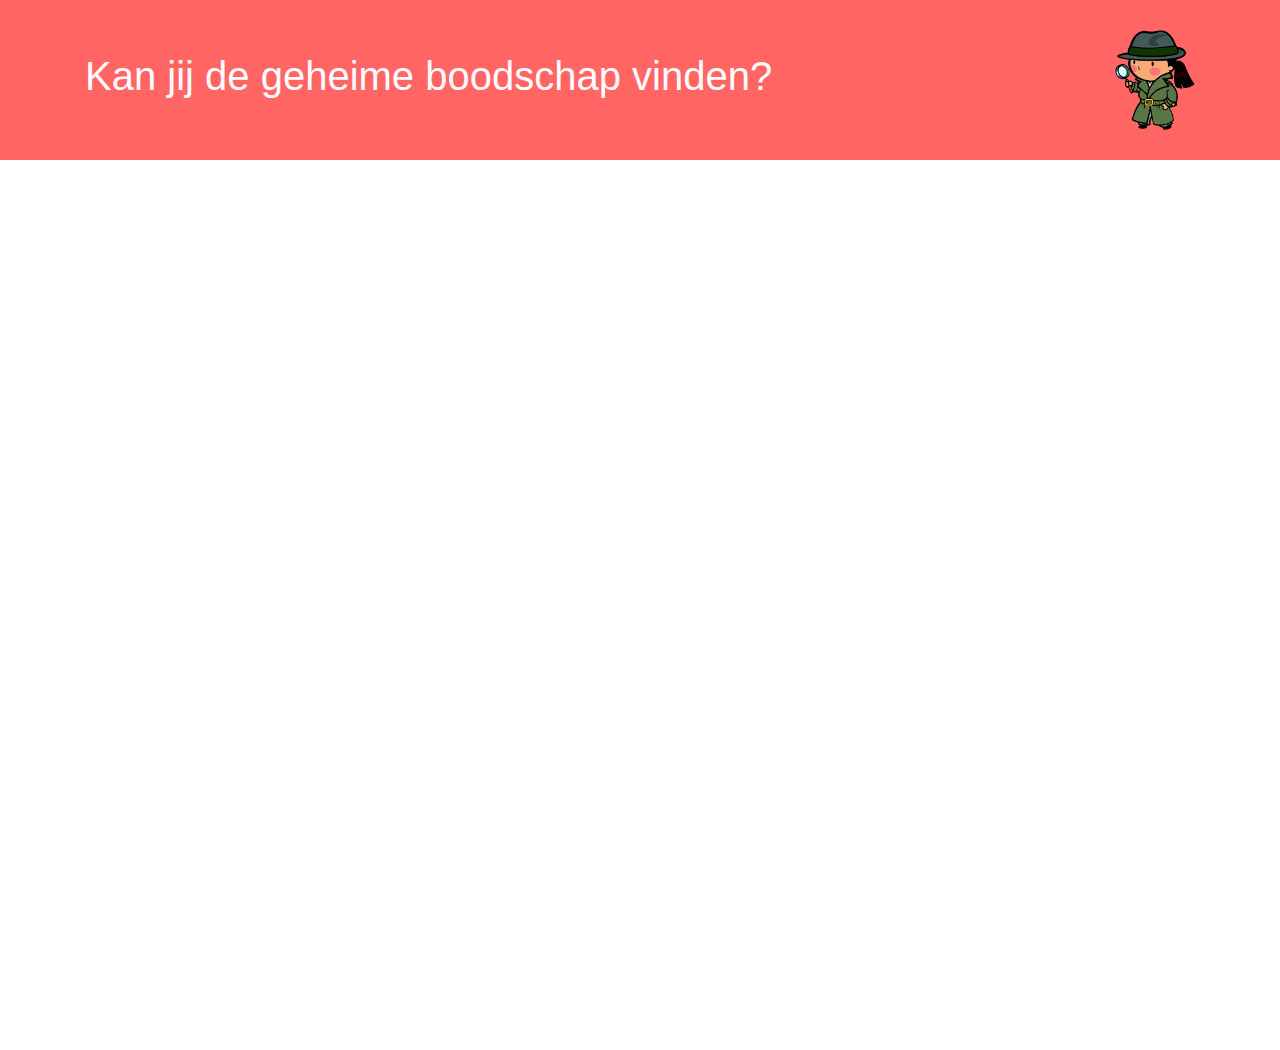
<file: puzzel_oefening.html>
<!DOCTYPE html>
    <head>
        <meta charset="utf-8">
        <meta http-equiv="X-UA-Compatible" content="IE=edge">
        <title>CSS Puzzel Oefening</title>
        <meta name="description" content="">
        <meta name="viewport" content="width=device-width, initial-scale=1">
        <link rel="stylesheet" href="https://stackpath.bootstrapcdn.com/bootstrap/4.3.1/css/bootstrap.min.css">
        <link rel="stylesheet" href="./puzzel_oefening.css">
    </head>
    <body>
        <div class="jumbortron jumbotron-fluid" id="hero">
            <div class="container" id="hero-container">
                <h1>Kan jij de geheime boodschap vinden?</h1>
                <img src="./img/detective.png" alt="">
            </div>
            
        </div>
        <div class="container">
            <div class="row">
                <div class="col-12 col-md-4 puzzle">
                    <h2>Become</h2>
                </div>
                <div class="col-12 col-md-4 puzzle">
                    <img src="./img/puzzle2.png" alt="">
                </div>
                <div class="col-12 col-md-4 puzzle" id="puzzle3">
                    <img src="./img/puzzle3.png" alt="">
                </div>
            </div>
            <div class="row">
                <div class="col-12 col-md-6 puzzle" id="puzzle4">
                    <div id="watIsDit"></div>
                </div>
                <div class="col-12 col-md-6 puzzle" id="puzzle5"></div>
            </div>
        </div>

        
        <script src="puzzle.js"></script>
    </body>
</html>
</file>
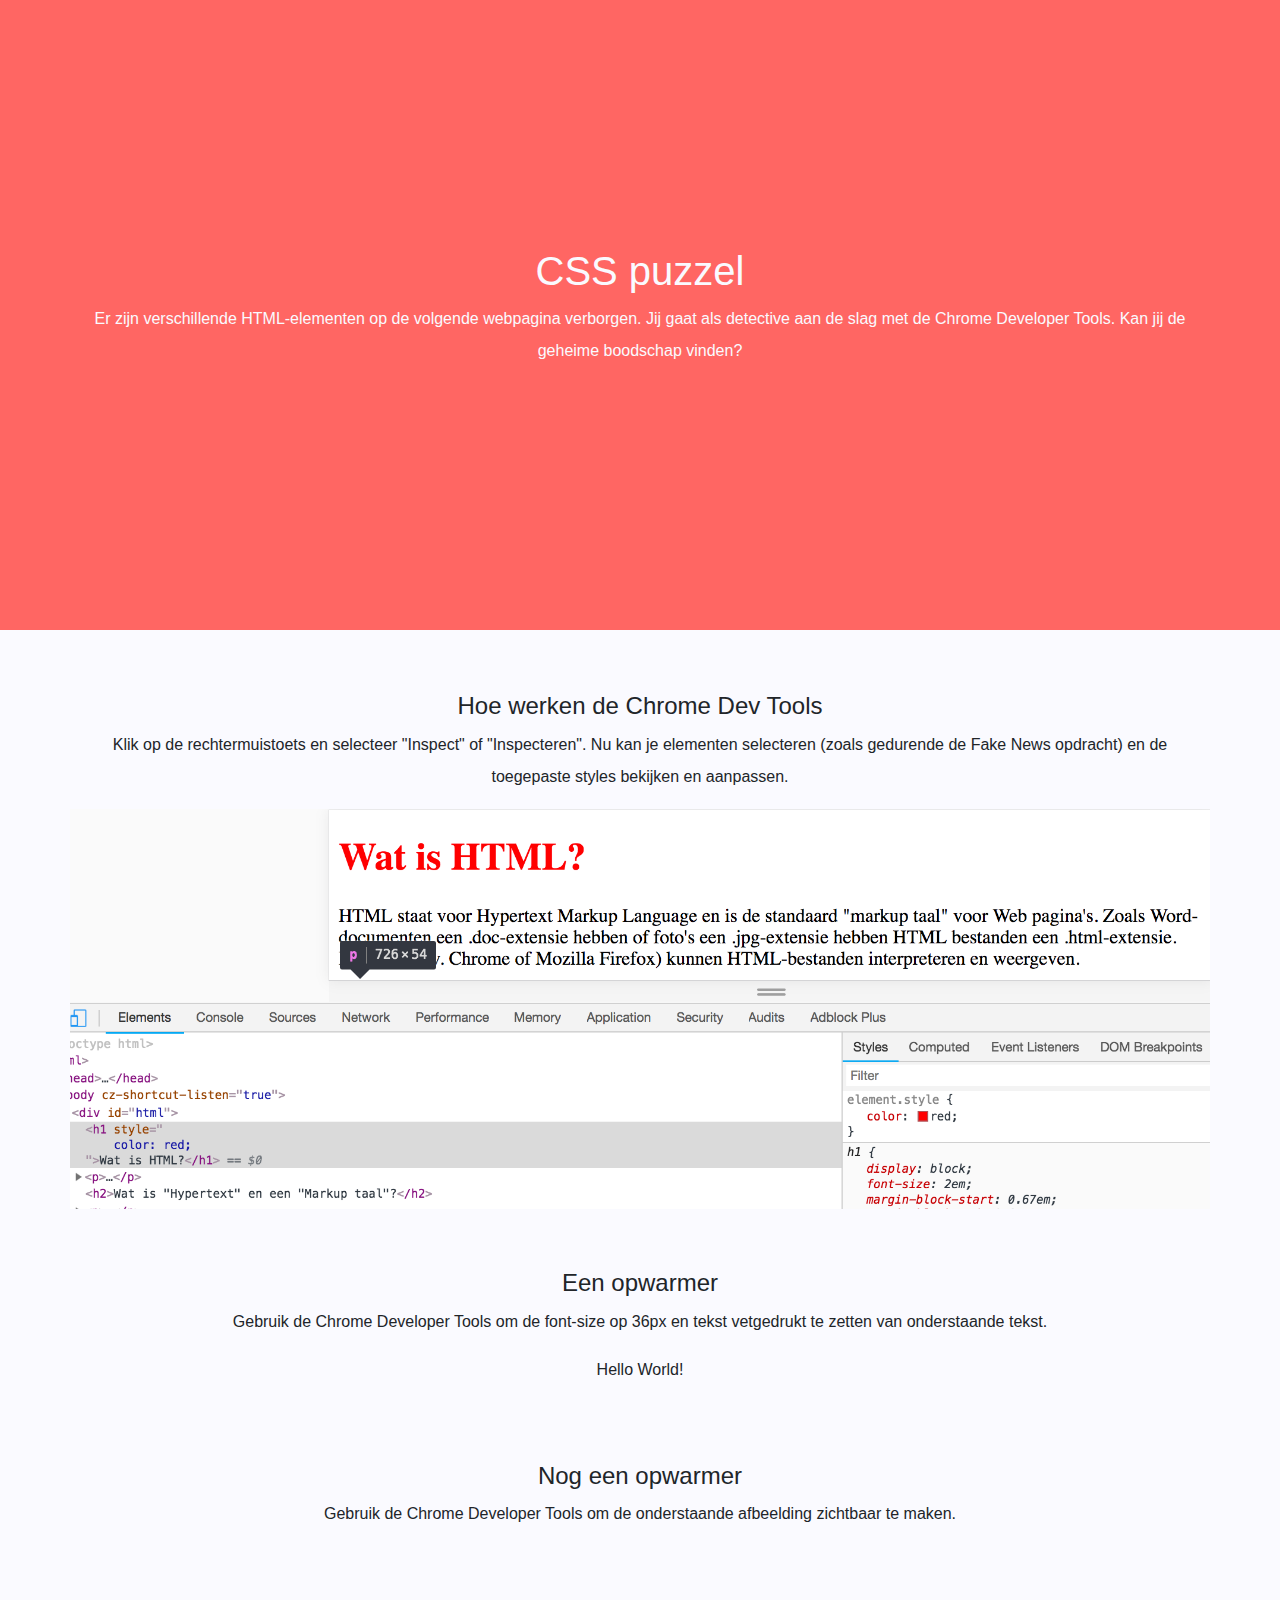
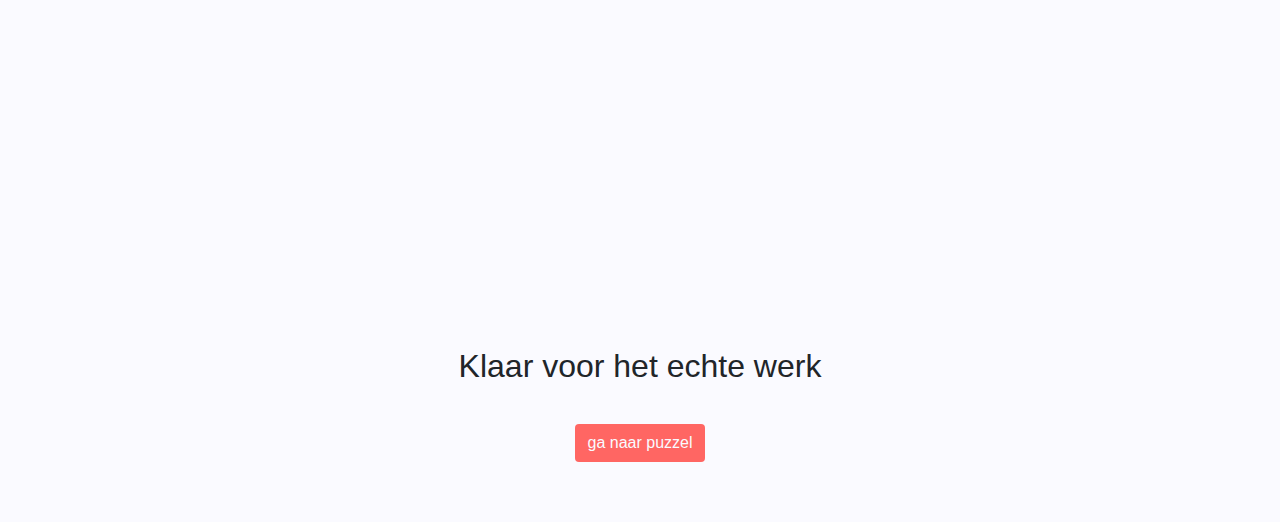
<file: puzzle.html>
<!DOCTYPE html>

    <head>
        <meta charset="utf-8">
        <meta http-equiv="X-UA-Compatible" content="IE=edge">
        <title>CSS Puzzel Intro</title>
        <meta name="description" content="">
        <meta name="viewport" content="width=device-width, initial-scale=1">
        <link rel="stylesheet" href="https://stackpath.bootstrapcdn.com/bootstrap/4.3.1/css/bootstrap.min.css">
        <link rel="stylesheet" href="./puzzle.css">
    </head>
    <body>
        <div class="jumbotron jumbotron-fluid" id="hero">
            <div class="container"><h1>CSS puzzel</h1>
                <p>Er zijn verschillende HTML-elementen op de volgende webpagina verborgen. Jij gaat als detective aan de slag met de Chrome Developer Tools. Kan jij de geheime boodschap vinden?</p>
            </div>
        </div>
             
        
        <div class="container">
            <div class="row">
                <div class="col-12  explanation">
                    <h4>Hoe werken de Chrome Dev Tools</h4>
                    <p>Klik op de rechtermuistoets en selecteer "Inspect" of "Inspecteren". Nu kan je elementen selecteren (zoals gedurende de Fake News opdracht) en de toegepaste styles bekijken en aanpassen.</p>

                </div>
                <div class="col-12  explanation" id="imageDevTools"></div>
            </div>
        </div>
        <div class="container">
                <div class="row">
                        <div class="col-12  explanation">
                                <h4>Een opwarmer</h4>
                                <p>Gebruik de Chrome Developer Tools om de font-size op 36px en tekst vetgedrukt te zetten van onderstaande tekst.</p>
                            </div>
                        <div class="col-12  explanation" id="opwarmer">
                                <p>Hello World!</p>
                        </div>
    
                </div>
    
                <div class="row">
                        <div class="col-12  explanation">
                                <h4>Nog een opwarmer</h4>
                                <p>Gebruik de Chrome Developer Tools om de onderstaande afbeelding zichtbaar te maken.</p>
                            </div>
                        <div class="col-12" id="youdidit">
                                <img src="./img/youdidit.jpg" alt="meme of Nicholas Cage with you did it text">
                        </div>
                </div>
                <div class="row">
                        <div class="col-12  explanation">
                                <h2>Klaar voor het echte werk</h2>
                                <a href="./puzzel_oefening.html"><button class="btn">ga naar puzzel</button></a>
                        </div>
                        </div>

        </div>        
    </body>
</html>
</file>
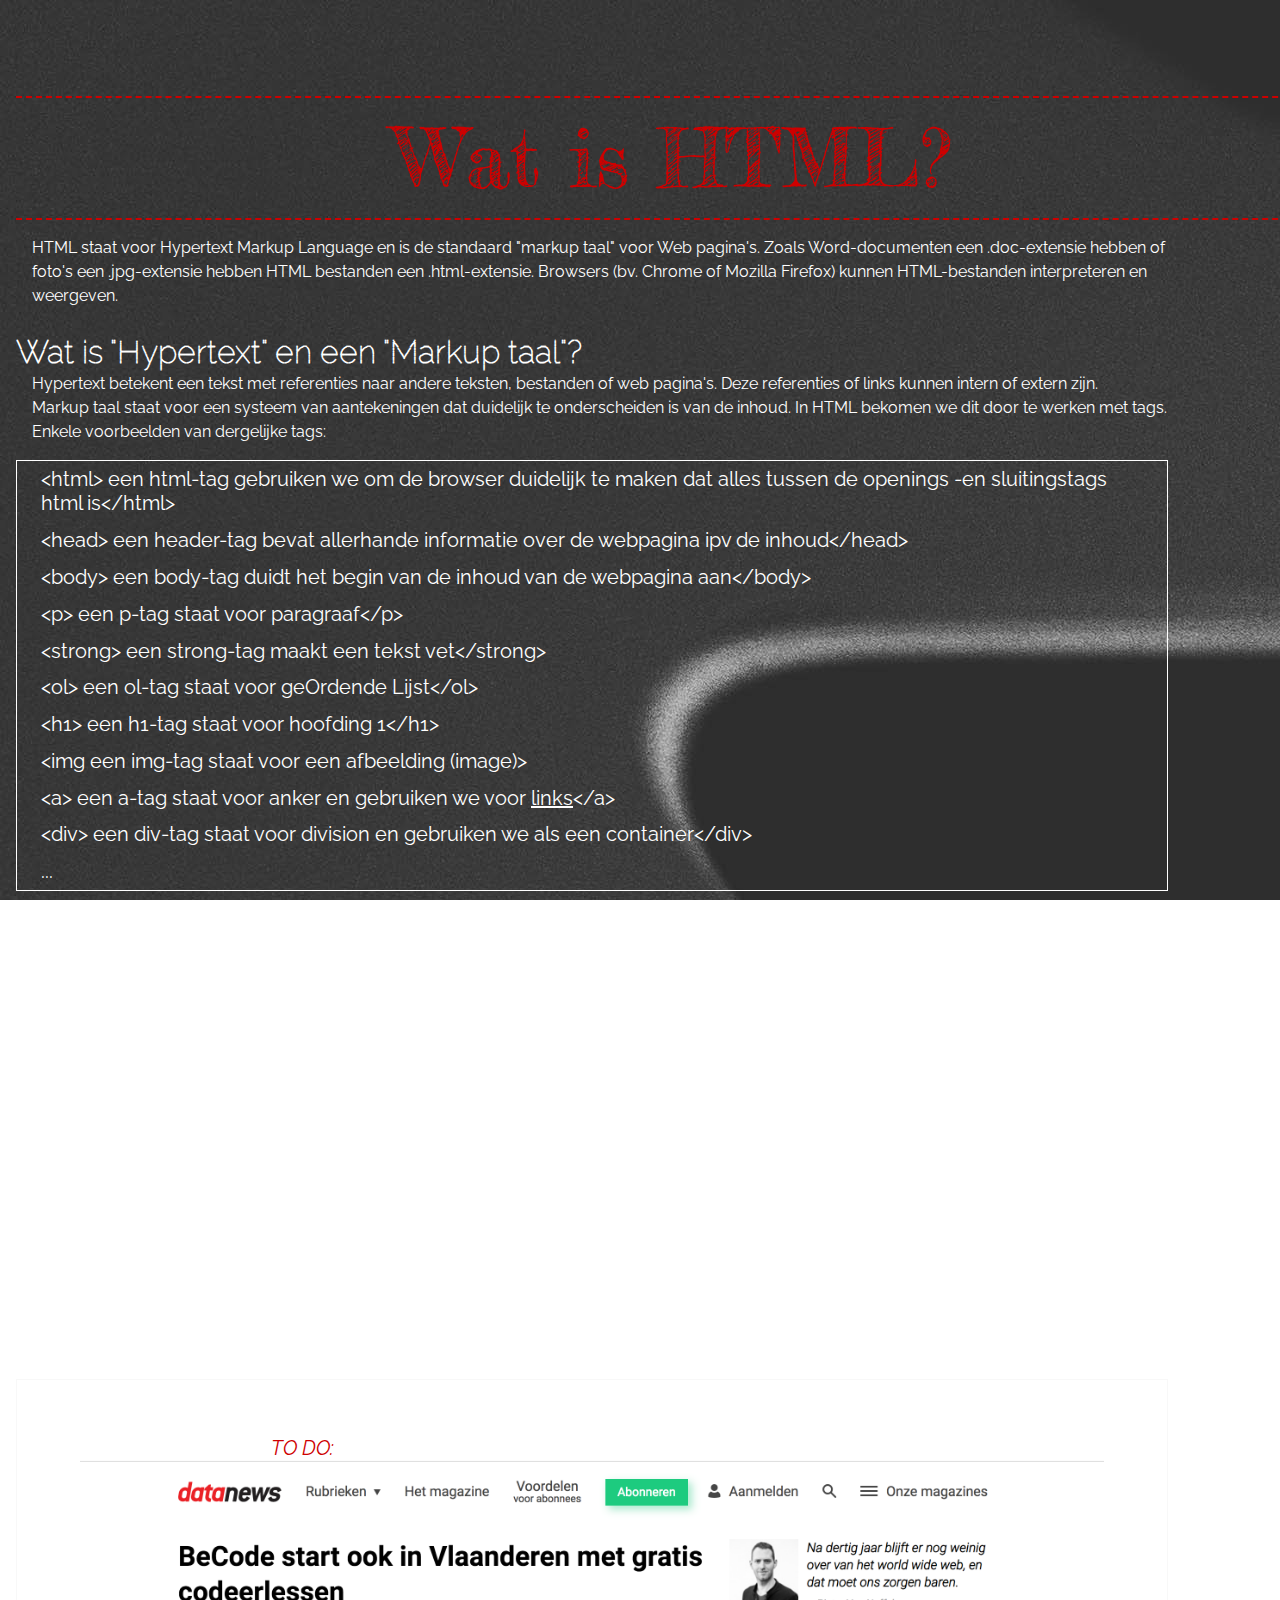
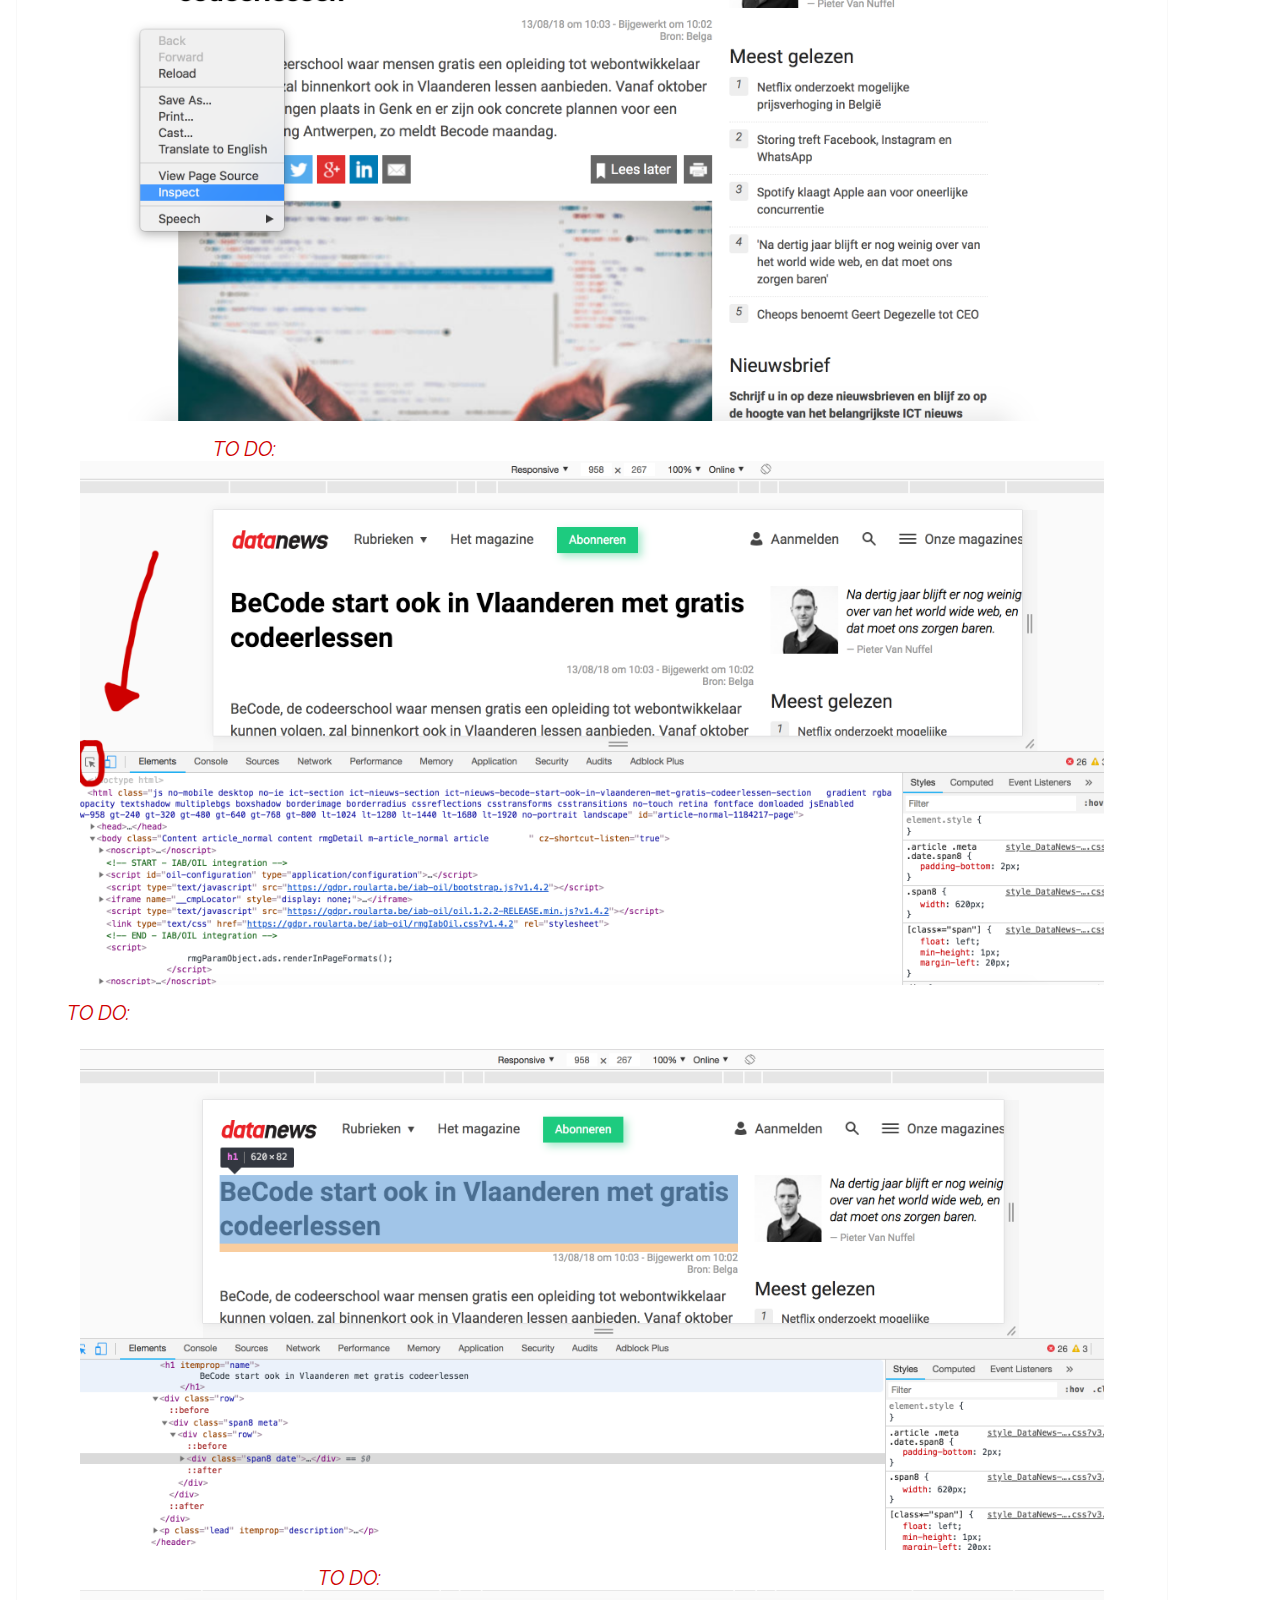
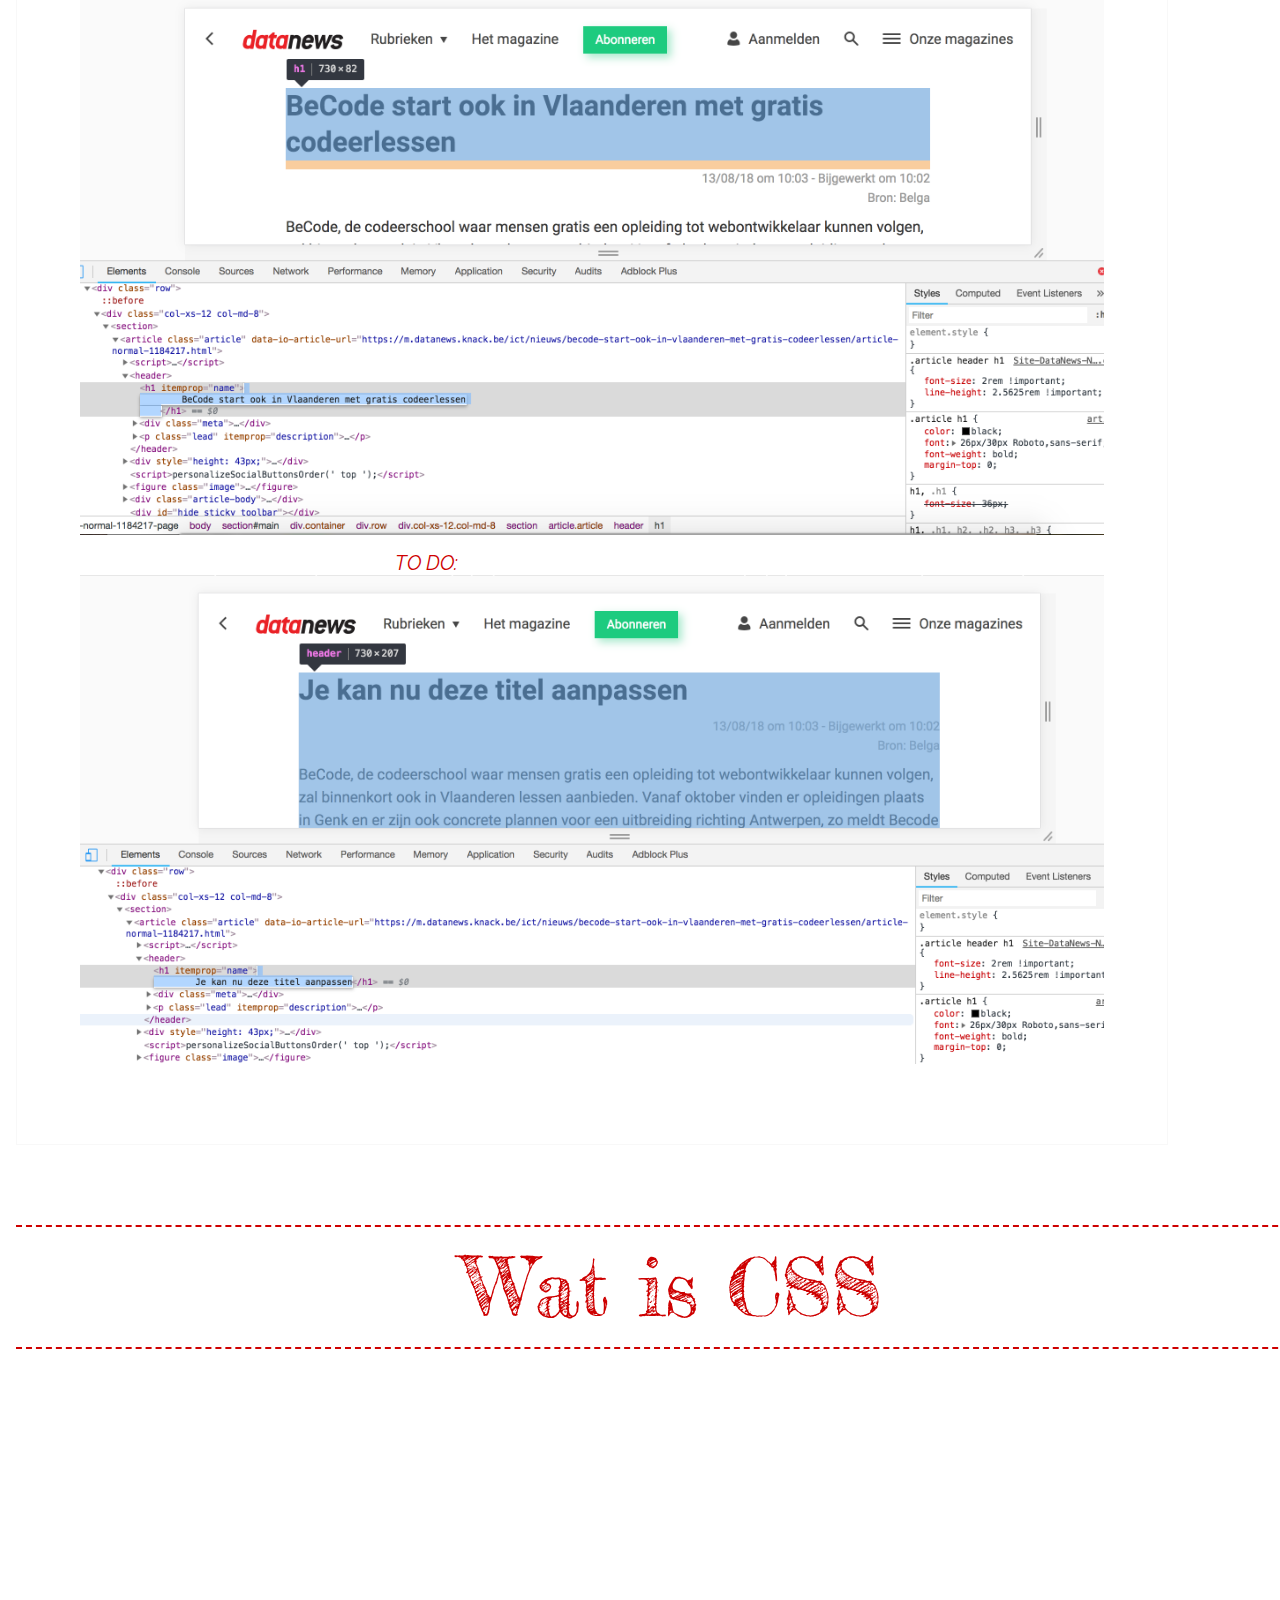
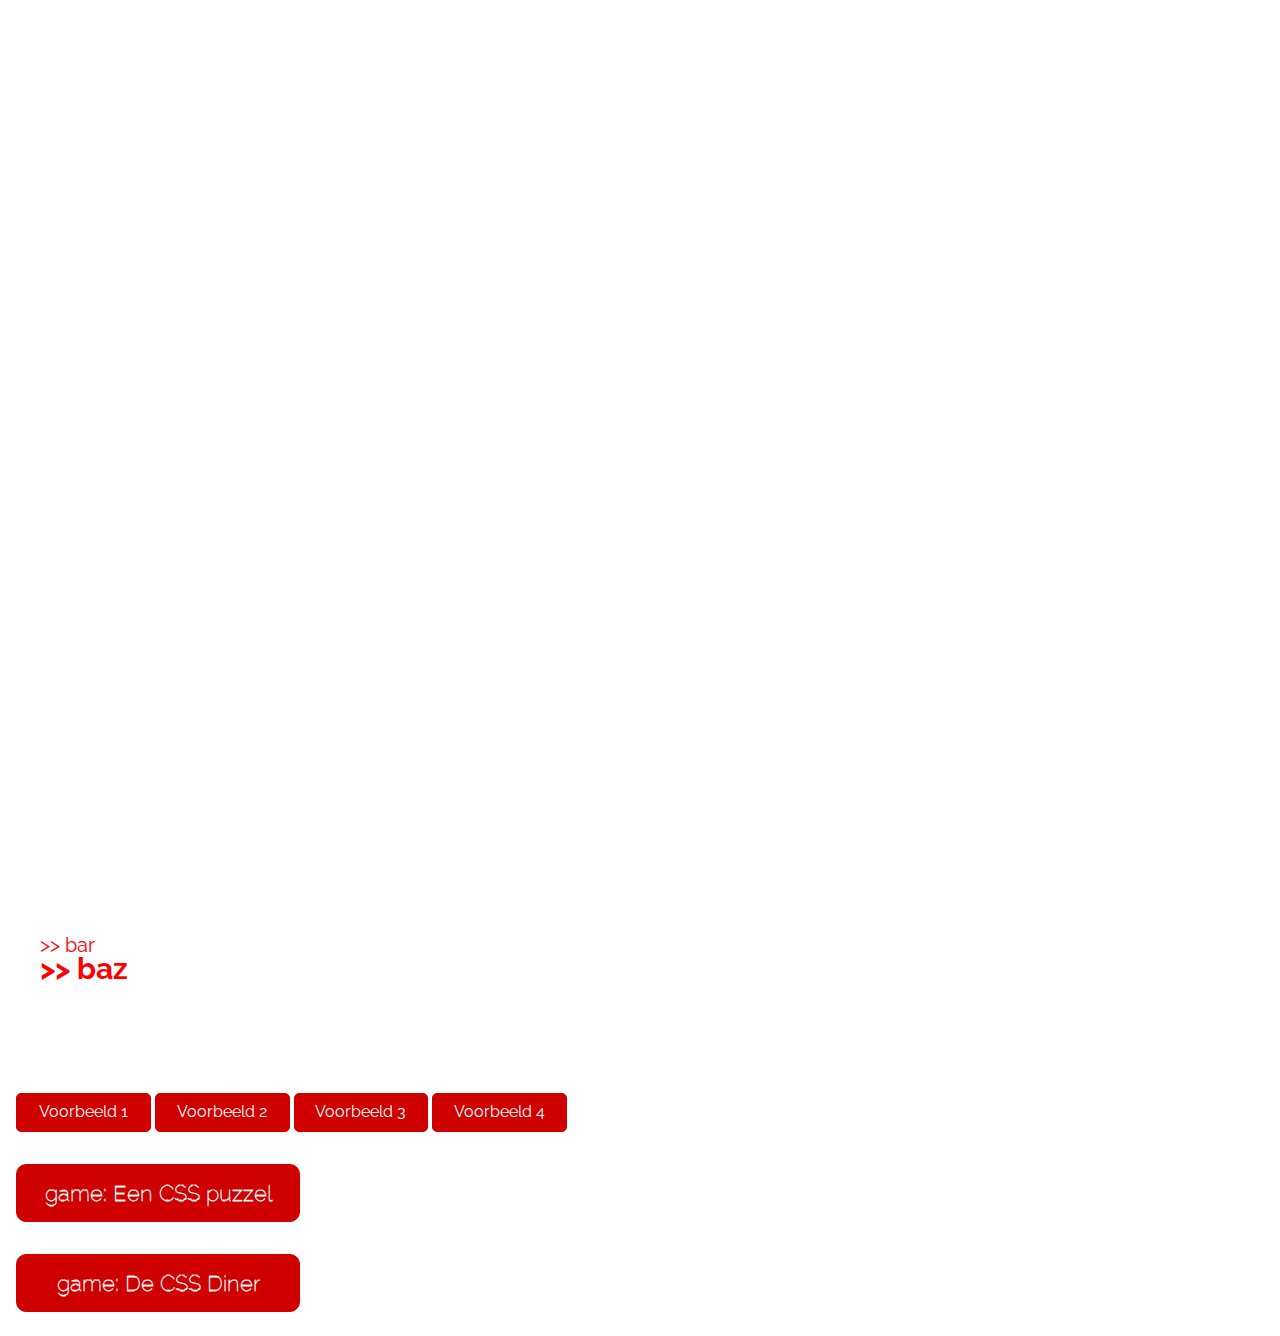
<file: style1.html>
<!DOCTYPE html>
    <head>
        <meta charset="utf-8">
        <meta http-equiv="X-UA-Compatible" content="IE=edge">
        <title>HTML & CSS</title>
        <meta name="viewport" content="width=device-width, initial-scale=1">
        <link rel="stylesheet" href="style1.css">
        <style>
           li {
            font-size: 20px;
            }
            .item {
            color: red;
            }
            #baz {
            font-size: 30px;
            font-weight: bold;
            }
        </style>
    </head>

    <body>
        <div id="html">
            <h1>Wat is HTML?</h1>
            <p>HTML staat voor Hypertext Markup Language en is de standaard "markup taal" voor Web pagina's. Zoals Word-documenten een .doc-extensie hebben of foto's een .jpg-extensie hebben HTML bestanden een .html-extensie. Browsers (bv. Chrome of Mozilla Firefox) kunnen HTML-bestanden interpreteren en weergeven.</p>
            <h2>Wat is "Hypertext" en een "Markup taal"?</h2>
            <p>Hypertext betekent een tekst met referenties naar andere teksten, bestanden of web pagina's. Deze referenties of links kunnen intern of extern zijn.</p>
            <p>Markup taal staat voor een systeem van aantekeningen dat duidelijk te onderscheiden is van de inhoud. In HTML bekomen we dit door te werken met tags. Enkele voorbeelden van dergelijke tags:</p>
            <ul>                
                <li>&lt;html> een html-tag gebruiken we om de browser duidelijk te maken dat alles tussen de openings -en sluitingstags html is&lt;/html></li>
                <li>&lt;head> een header-tag bevat allerhande informatie over de webpagina ipv de inhoud&lt;/head></li>
                <li>&lt;body> een body-tag duidt het begin van de inhoud van de webpagina aan&lt;/body></li>
                <li>&lt;p> een p-tag staat voor paragraaf&lt;/p></li>
                <li>&lt;strong> een strong-tag maakt een tekst vet&lt;/strong></li>
                <li>&lt;ol> een ol-tag staat voor geOrdende Lijst&lt;/ol></li>
                <li>&lt;h1> een h1-tag staat voor hoofding 1&lt;/h1></li>
                <li>&lt;img een img-tag staat voor een afbeelding (image)></li>
                <li>&lt;a> een a-tag staat voor anker en gebruiken we voor <a href="https://www.google.com">links</a>&lt;/a></li>
                <li>&lt;div> een div-tag staat voor division en gebruiken we als een container&lt;/div></li>
                <li>...</li>
            </ul>
            <p>Zoals je kan zien zijn er heel wat verschillende tags. Het is niet belanrijk om al deze van buiten te leren. Er zijn immers verschillende overzichten beschikbaar op het internet bv. <a href="https://developer.mozilla.org/en-US/docs/Web/HTML/Element">Mozilla Developer Network (MDN)</a>. Het is wel belangrijk te weten welke tag je wanneer dient te gebruiken.</p>
            <p>Verder kan het je opvallen dat het merendeel van de tags een opening -en sluitingstags hebben. Toch is dit niet het geval bij alle tags, bv de img-tag.</p>
            <h2>Wat is het doel?</h2>
            <p>HTML is 1 van de belangrijkste componenten van webpagina's en functioneert als de inhoud en structuur van een web pagina. We gebruiken het maw om enerzijds de inhoud weer te geven en anderzijds te definiëren wat een hoofding/link/paragraaf/lijst/etc... zijn.</p>
            <h2>Een voorbeeld van HTML</h2>
            <p>Klik op de rechtermuisknop en selecteer "View Page Source" of "pagina bron weergeven".</p>
            <p>Proficiat u heeft net de HTML bekeken waaruit deze pagina bestaat.</p>
            <h2>Samengevat</h2>
            <p>De inhoud en structuur van een webpagina schrijven we in HTML. We kunnen de inhoud van verschillende documenten aan elkaar linken en de structuur definiëren we aan met tags.</p>
            <h2>Een voorbeeld: Fake News</h2>
            <ol>
                <li>Volg deze <a target="_blank" href="https://www.techzine.be/nieuws/28634/microsoft-en-becode-zetten-schouders-onder-eerste-belgische-ai-school.html">link</a> naar een artikel over BeCode op www.techzine.be</li>
                <li>
                    <p>Klik op je rechtermuisknop en selecteer "inspect" of "inspecteren"</p>
                    <img src="./img/inspect.png" alt="screenshot of chrome dev tools inspector" style="width:400px;vertical-align:middle;"></li>
                <li>
                    <p>Selecteer het meest linkse icoon in de horizontale balk van de developer tools</p>
                    <img src="./img/selectHighlight.png" alt="screenshot of chrome dev tools inspector" style="width:400px;vertical-align:middle;">
                </li> 
                <li>
                        <p>Hover nu over de titel (een h1-tag) van de webpagina zelf. Merk op dat dit element nu geselecteerd in de HTML onderaan</p>
                        <img src="./img/highlight.png" alt="screenshot of chrome dev tools inspector" style="width:400px;vertical-align:middle;">
                </li>
                <li>
                        <p>In de HTML onderaan kan je nu de inhoud aanpassen.</p>
                        <img src="./img/changeHTML.png" alt="screenshot of chrome dev tools inspector" style="width:400px;vertical-align:middle;">
                </li>  
                <li>
                        <p>Schrijf een leuke titel en klik op enter.</p>
                        <img src="./img/newTitle.png" alt="screenshot of chrome dev tools inspector" style="width:400px;vertical-align:middle;">
                </li> 
                <li>
                    <p>Proficiat! Je hebt net het HTML-bestand in je browser aangepast. Nu zou je bijvoorbeeld een screenshot kunnen nemen en dit delen op sociale media.</p>
                </li>
            </ol>
        </div>
        <div id="css">
            <h1>Wat is CSS</h1>
            <p>CSS staat voor Cascading Style Sheets en gebruiken we om web pagina's te stylen. Zoals HTML bestanden een .html-extensie hebben beschikken CSS bestanden over een .css-extensie. CSS laat ons toe elementen in onze HTML-file selecteren en hun weergave te manipuleren. Zo kunnen we bijvoorbeeld een title extra groot maken en een rode kleur geven, aangeven hoeveel ruimte een bepaald element moet innemen, leuke animaties maken en nog veel meer. We selecteren de HTML-elementen met behulp van selectors (die verschillende gradaties van specifiteit hebben).</p>
            <h2>Waar schrijven we CSS</h2>
            <p>We kunnen CSS op 3 plekken invoegen</p>
            <ul>
                <li>In een externe file die we linken aan ons HTML-bestand</li>
                <li>Bovenaan in de "head" (dus niet in de body) van een HTML-bestand</li>
                <li>In het HTML-element dat we willen stijlen</li>
            </ul>
            <h2>Waarom "Cascading"</h2>
            <p>Cascade is Engels voor waterval. CSS-bestanden werken immers op gelijkaardige wijze, met name van boven naar onder. Mochten we nu twee maal definiëren welke kleur een titel moet hebben telt het onderste argument</p>
            <p>Naast de ordening is de specifiteit van selectoren van belang. De specifiteit van een selector overschrijft de ordening. Een element zal dus worden weergegeven obv haar meest specifieke selector. Naast de natuurlijke specifiteit van HTML-elementen kunnen we ook een "ID"(#) en/of een "CLASS"(.) meegeven. Waar we een klasse kunnen gebruiken om een groep van HTML-elementen op dezelfde wijze te stylen kunnen we een ID slechts aan 1 enkel HTML toekennen. Een ID is dus specifieker dan een CLASS.</p>
            <h2>Voorbeeld</h2>
            <p>We maken een lijst met drie items die elk een paragraaf bevatten</p>

                <pre>
                    &lt;ul>
                    &lt;li>foo&lt;/li>
                    &lt;li class="item">bar&lt;/li>
                    &lt;li id="baz" class="item">baz&lt;/li>
                    &lt;/ul>
                </pre>
            <p>Selecteer de lijst-items en zet hun font-size op 20px</p>
                <pre>
                    li {
                        font-size: 20px;
                        }
                </pre>
            <p>Selecteer de elementen van de klasse .item en zet hun tekstkleur op rood</p>   
                <pre>
                    .item {
                        color: red;
                        }
                </pre>
            <p>Selecteer het element met ID baz en zet de font-size op 30px en maak het vetgedrukt</p>
                <pre>
                    #baz {
                        font-size: 30px;
                        font-weight: bold;
                        }
                </pre>

            <h2>Geeft de volgende weergave</h2>

            <ul>
                <li>foo</li>
                <li class="item">bar</li>
                <li id="baz" class="item">baz</li>
            </ul>


            
            <h2>De kracht van CSS</h2>
            <p>Bezoek de onderstaande links om de HTML van deze pagina in een andere stijl (ander css-bestand) te bekijken. Merk op dat de structuur en inhoud exact hetzelfde zijn dan deze pagina. We hebben enkel de weergave aangepast.</p>
            <a href="./style1.html">Voorbeeld 1</a>
            <a href="./style2.html">Voorbeeld 2</a>
            <a href="./style3.html">Voorbeeld 3</a>
            <a href="./style4.html">Voorbeeld 4</a>
        </div>
        <h2><a href="./puzzle.html">Een CSS puzzel</a></h2> 
        <h2><a href="https://flukeout.github.io/#">De CSS Diner</a></h2>         
        
    </body>
</html>
</file>
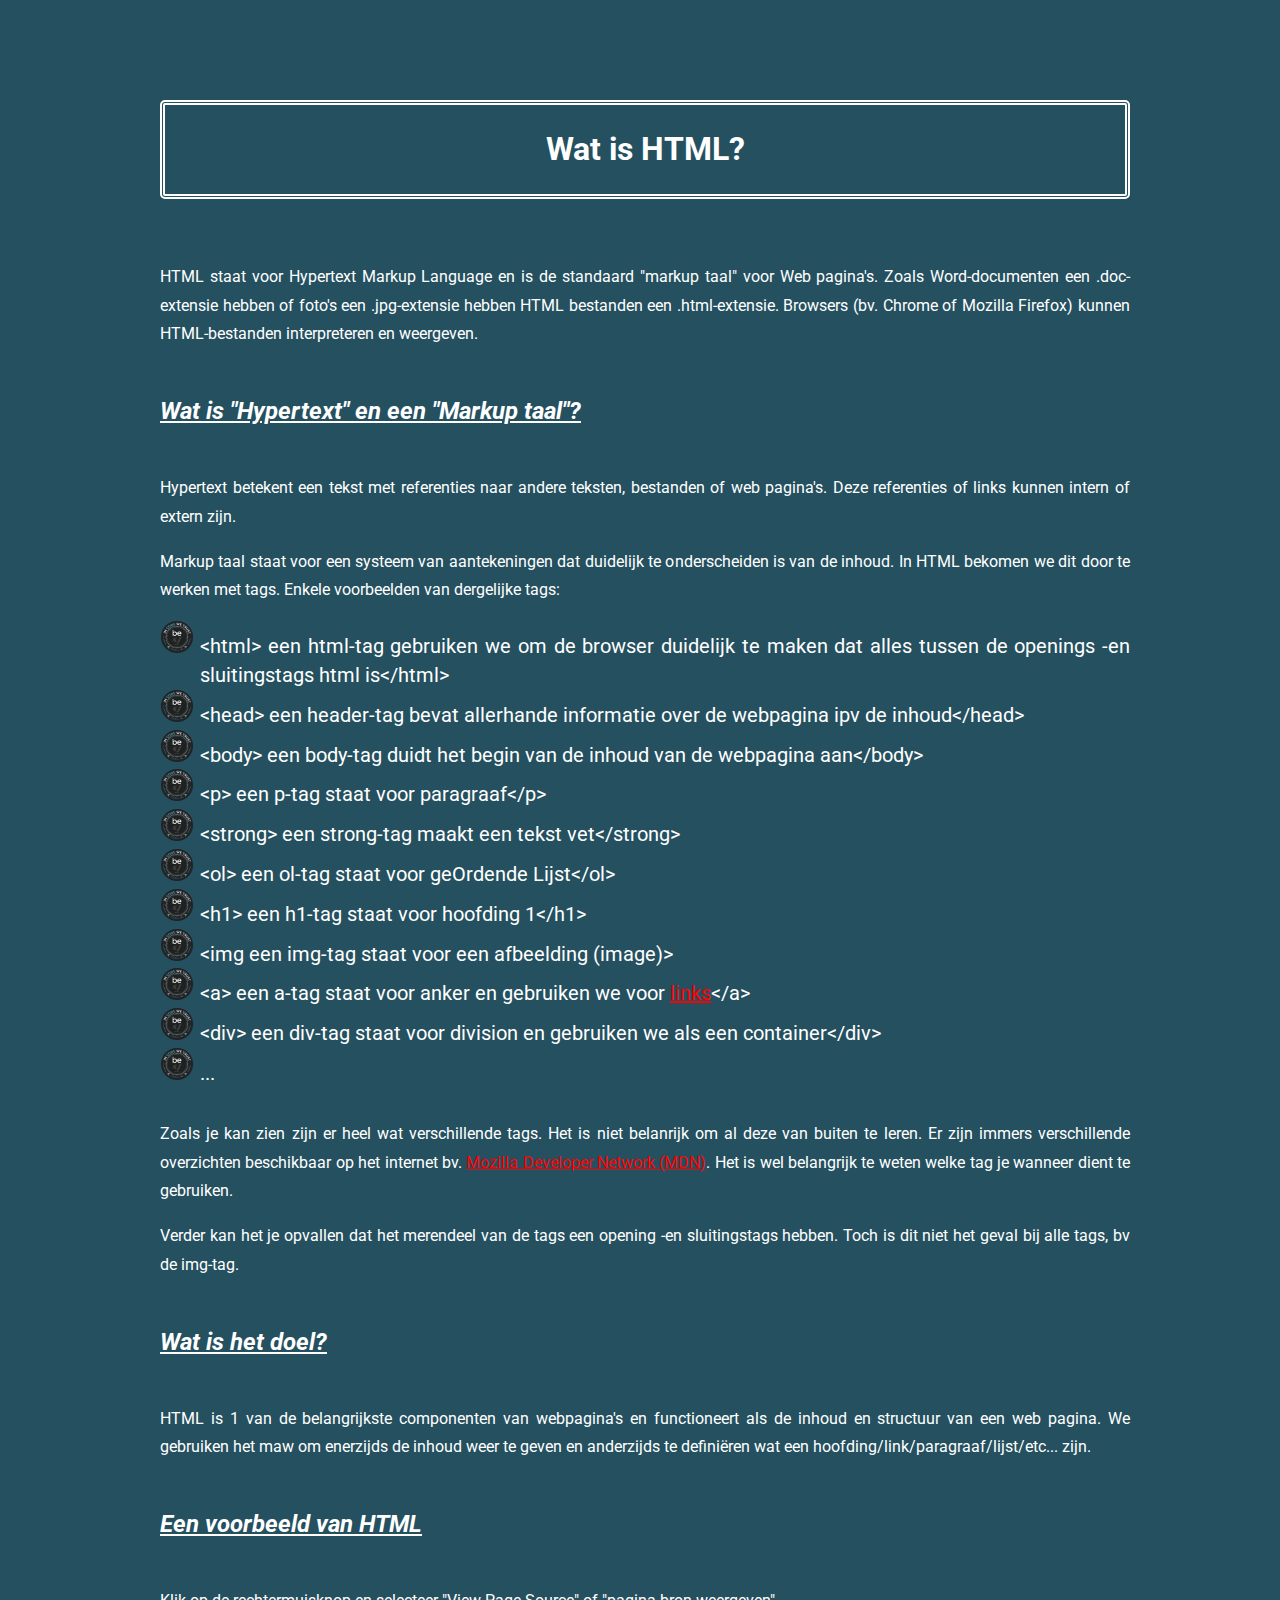
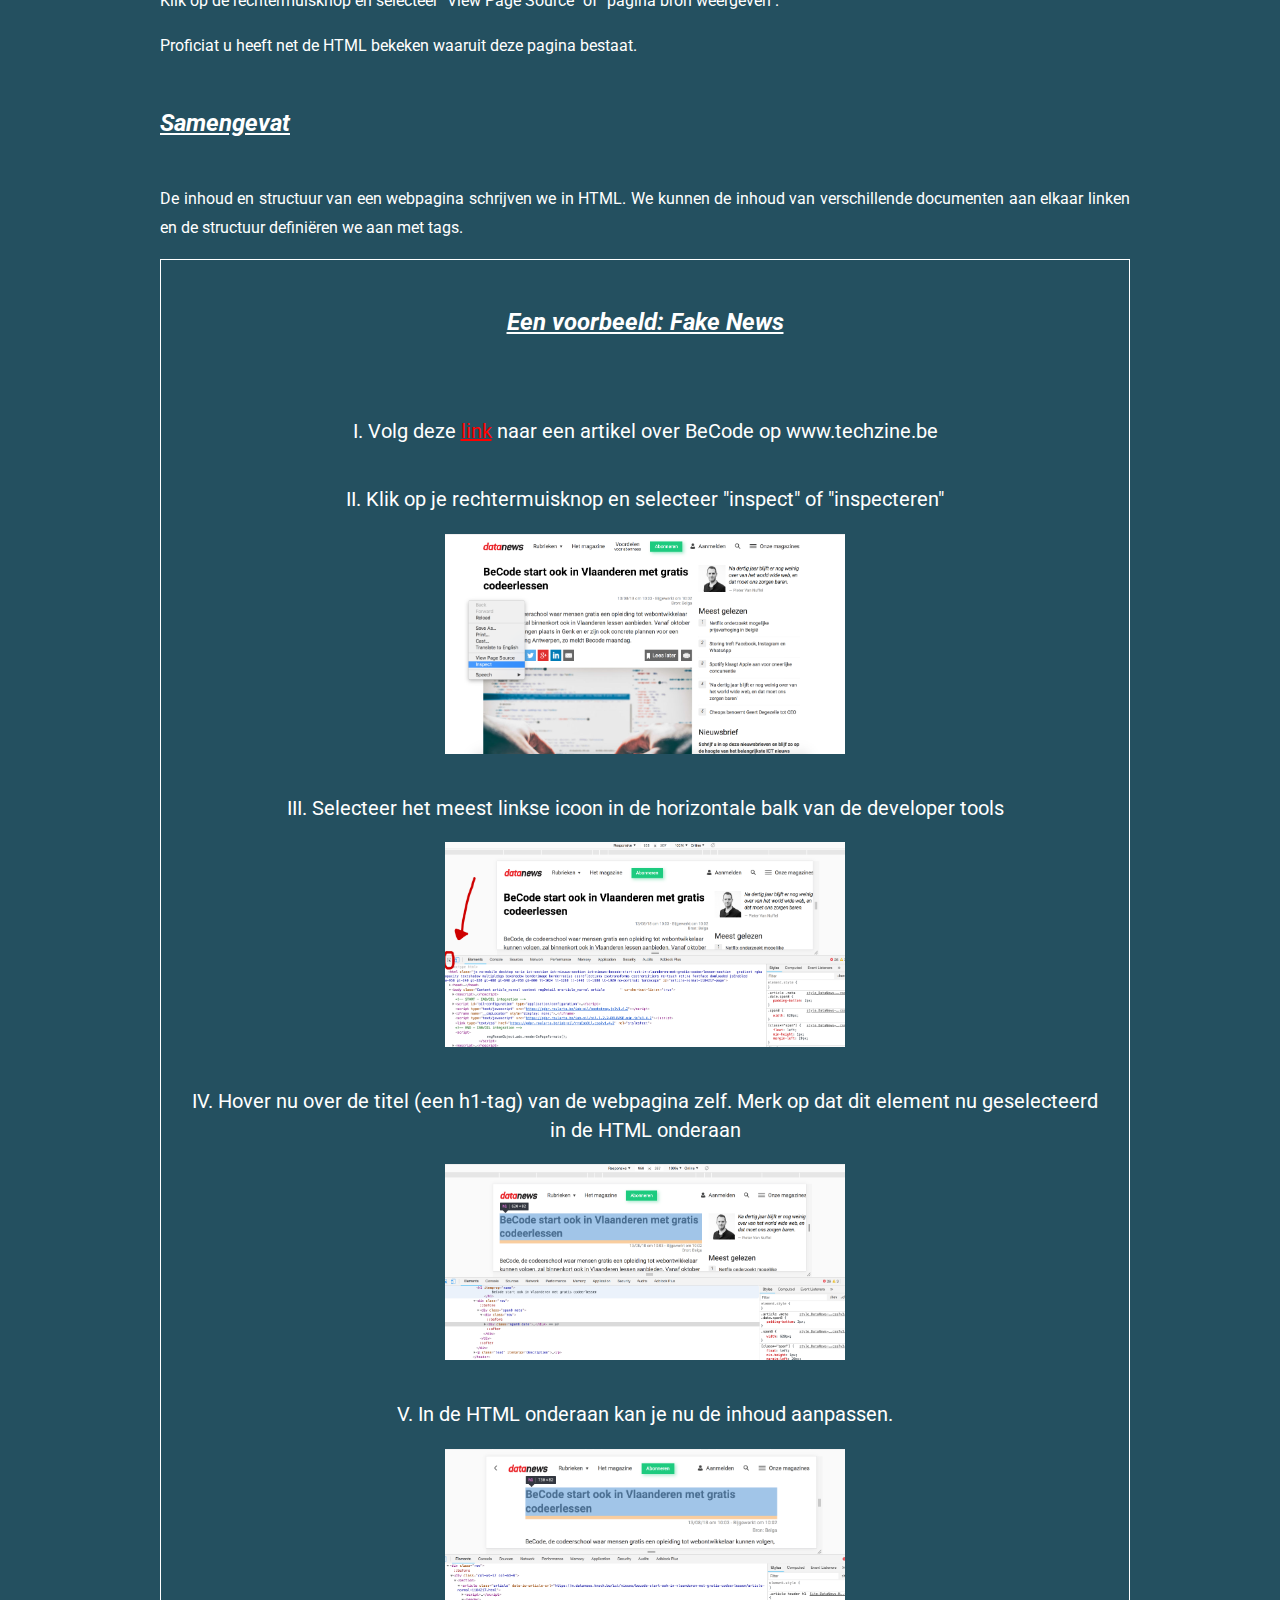
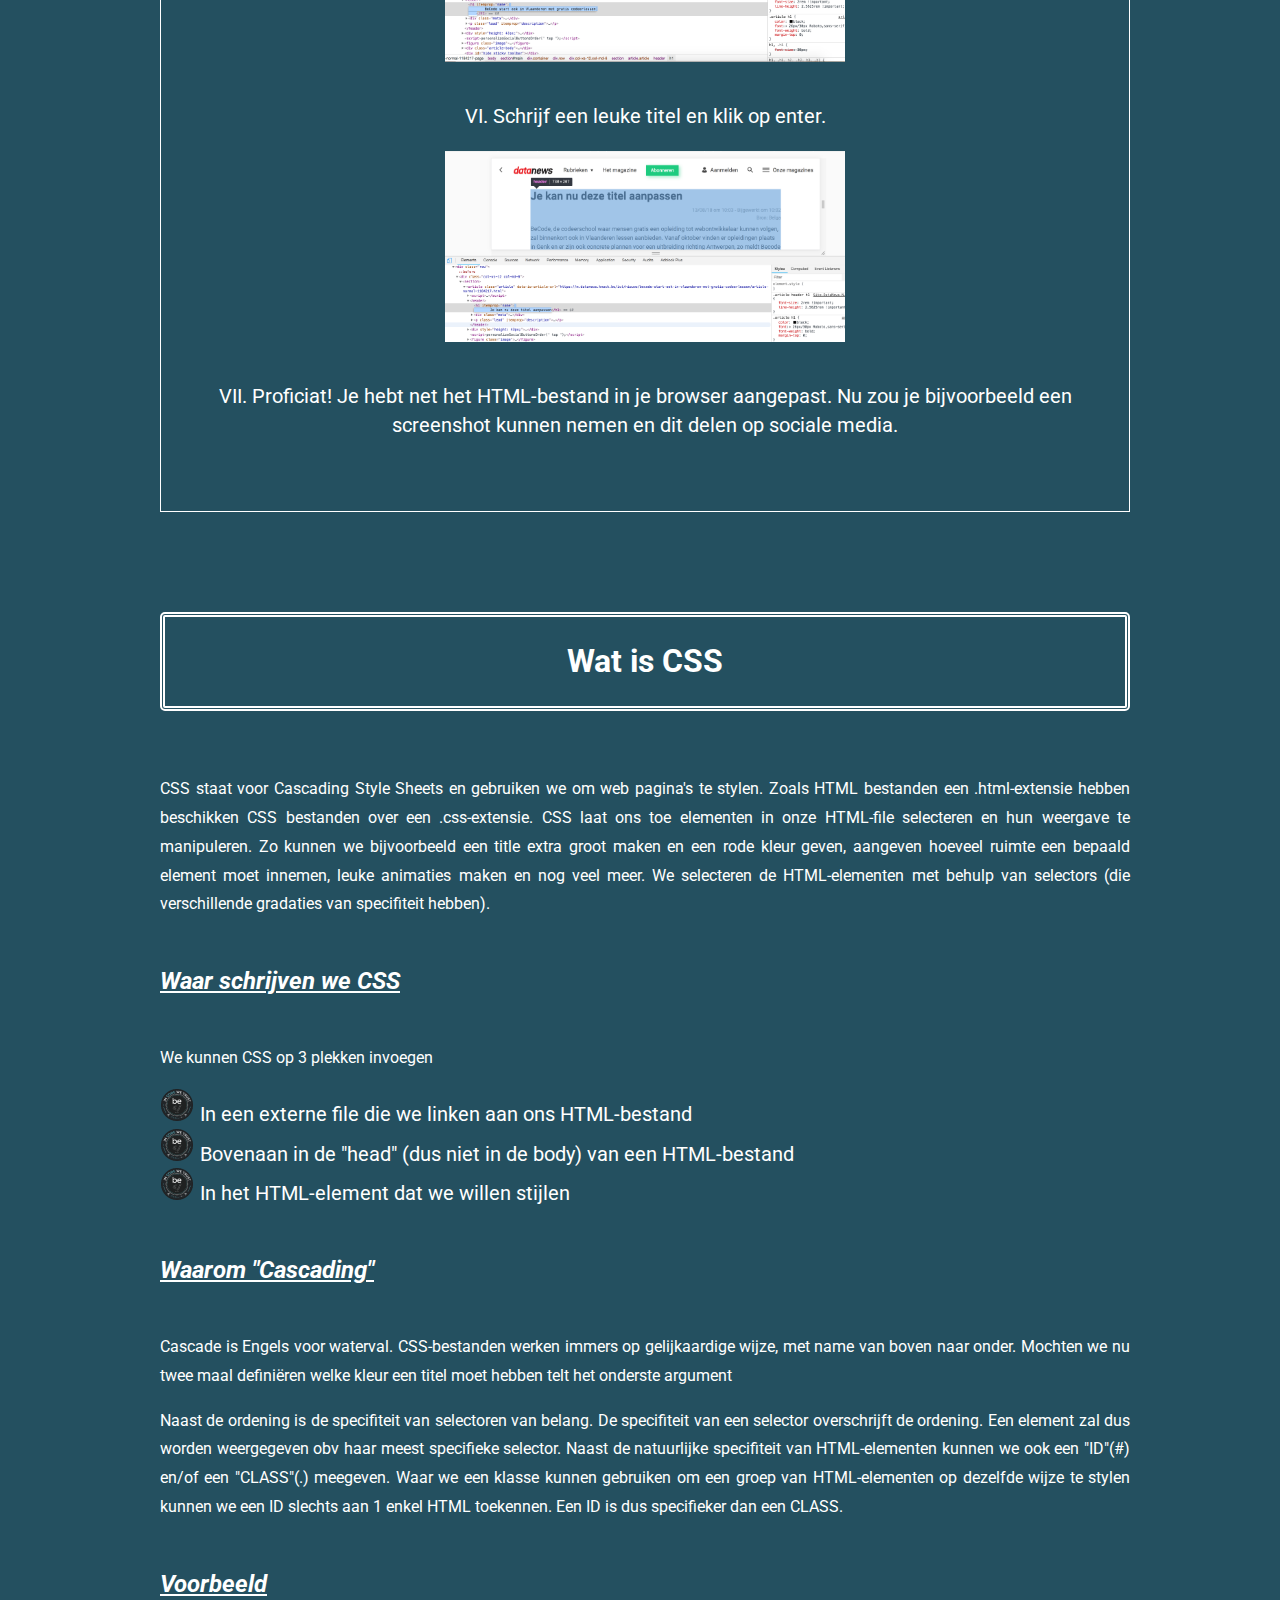
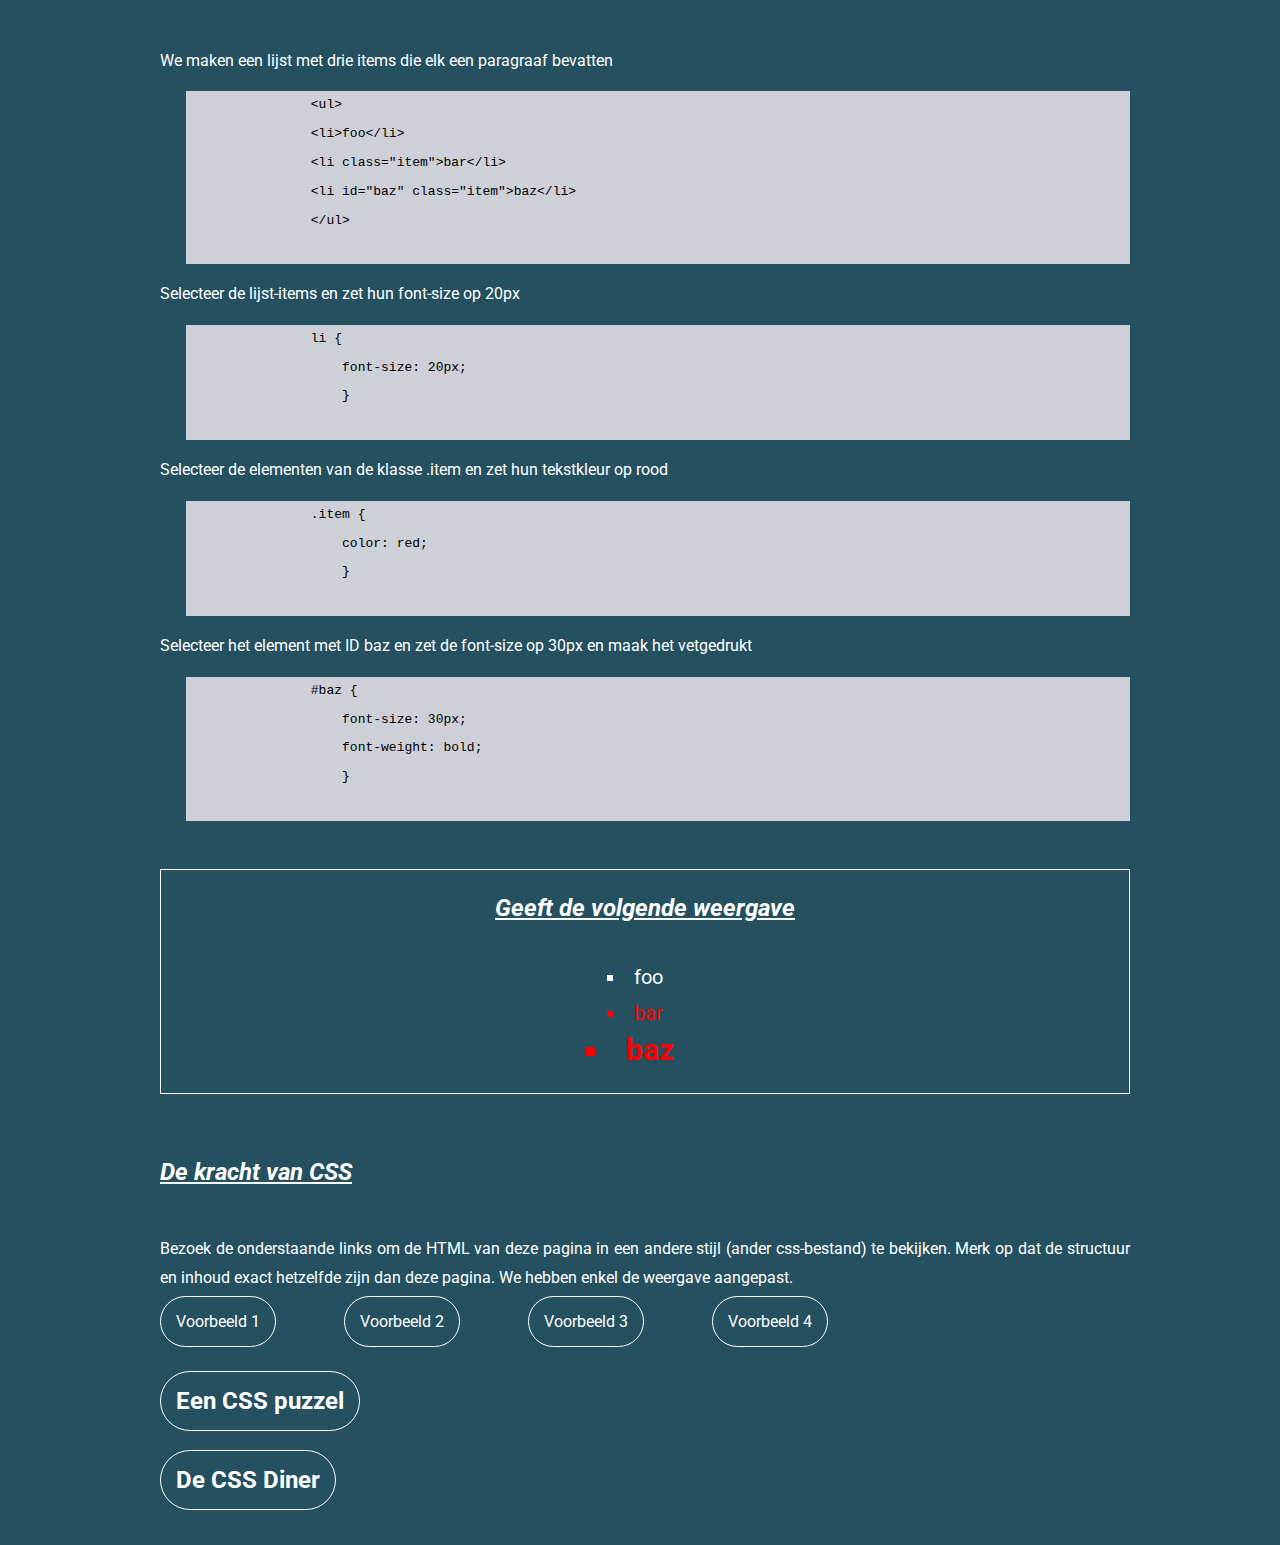
<file: style2.html>
<!DOCTYPE html>
    <head>
        <meta charset="utf-8">
        <meta http-equiv="X-UA-Compatible" content="IE=edge">
        <title>HTML & CSS</title>
        <meta name="viewport" content="width=device-width, initial-scale=1">
        <link rel="stylesheet" href="style2.css">
        <style>
           li {
            font-size: 20px;
            }
            .item {
            color: red;
            }
            #baz {
            font-size: 30px;
            font-weight: bold;
            }
        </style>
    </head>

    <body>
        <div id="html">
            <h1>Wat is HTML?</h1>
            <p>HTML staat voor Hypertext Markup Language en is de standaard "markup taal" voor Web pagina's. Zoals Word-documenten een .doc-extensie hebben of foto's een .jpg-extensie hebben HTML bestanden een .html-extensie. Browsers (bv. Chrome of Mozilla Firefox) kunnen HTML-bestanden interpreteren en weergeven.</p>
            <h2>Wat is "Hypertext" en een "Markup taal"?</h2>
            <p>Hypertext betekent een tekst met referenties naar andere teksten, bestanden of web pagina's. Deze referenties of links kunnen intern of extern zijn.</p>
            <p>Markup taal staat voor een systeem van aantekeningen dat duidelijk te onderscheiden is van de inhoud. In HTML bekomen we dit door te werken met tags. Enkele voorbeelden van dergelijke tags:</p>
            <ul>                
                <li>&lt;html> een html-tag gebruiken we om de browser duidelijk te maken dat alles tussen de openings -en sluitingstags html is&lt;/html></li>
                <li>&lt;head> een header-tag bevat allerhande informatie over de webpagina ipv de inhoud&lt;/head></li>
                <li>&lt;body> een body-tag duidt het begin van de inhoud van de webpagina aan&lt;/body></li>
                <li>&lt;p> een p-tag staat voor paragraaf&lt;/p></li>
                <li>&lt;strong> een strong-tag maakt een tekst vet&lt;/strong></li>
                <li>&lt;ol> een ol-tag staat voor geOrdende Lijst&lt;/ol></li>
                <li>&lt;h1> een h1-tag staat voor hoofding 1&lt;/h1></li>
                <li>&lt;img een img-tag staat voor een afbeelding (image)></li>
                <li>&lt;a> een a-tag staat voor anker en gebruiken we voor <a href="https://www.google.com">links</a>&lt;/a></li>
                <li>&lt;div> een div-tag staat voor division en gebruiken we als een container&lt;/div></li>
                <li>...</li>
            </ul>
            <p>Zoals je kan zien zijn er heel wat verschillende tags. Het is niet belanrijk om al deze van buiten te leren. Er zijn immers verschillende overzichten beschikbaar op het internet bv. <a href="https://developer.mozilla.org/en-US/docs/Web/HTML/Element">Mozilla Developer Network (MDN)</a>. Het is wel belangrijk te weten welke tag je wanneer dient te gebruiken.</p>
            <p>Verder kan het je opvallen dat het merendeel van de tags een opening -en sluitingstags hebben. Toch is dit niet het geval bij alle tags, bv de img-tag.</p>
            <h2>Wat is het doel?</h2>
            <p>HTML is 1 van de belangrijkste componenten van webpagina's en functioneert als de inhoud en structuur van een web pagina. We gebruiken het maw om enerzijds de inhoud weer te geven en anderzijds te definiëren wat een hoofding/link/paragraaf/lijst/etc... zijn.</p>
            <h2>Een voorbeeld van HTML</h2>
            <p>Klik op de rechtermuisknop en selecteer "View Page Source" of "pagina bron weergeven".</p>
            <p>Proficiat u heeft net de HTML bekeken waaruit deze pagina bestaat.</p>
            <h2>Samengevat</h2>
            <p>De inhoud en structuur van een webpagina schrijven we in HTML. We kunnen de inhoud van verschillende documenten aan elkaar linken en de structuur definiëren we aan met tags.</p>
            <h2>Een voorbeeld: Fake News</h2>
            <ol>
                <li>Volg deze <a target="_blank" href="https://www.techzine.be/nieuws/28634/microsoft-en-becode-zetten-schouders-onder-eerste-belgische-ai-school.html">link</a> naar een artikel over BeCode op www.techzine.be</li>
                <li>
                    <p>Klik op je rechtermuisknop en selecteer "inspect" of "inspecteren"</p>
                    <img src="./img/inspect.png" alt="screenshot of chrome dev tools inspector" style="width:400px;vertical-align:middle;"></li>
                <li>
                    <p>Selecteer het meest linkse icoon in de horizontale balk van de developer tools</p>
                    <img src="./img/selectHighlight.png" alt="screenshot of chrome dev tools inspector" style="width:400px;vertical-align:middle;">
                </li> 
                <li>
                        <p>Hover nu over de titel (een h1-tag) van de webpagina zelf. Merk op dat dit element nu geselecteerd in de HTML onderaan</p>
                        <img src="./img/highlight.png" alt="screenshot of chrome dev tools inspector" style="width:400px;vertical-align:middle;">
                </li>
                <li>
                        <p>In de HTML onderaan kan je nu de inhoud aanpassen.</p>
                        <img src="./img/changeHTML.png" alt="screenshot of chrome dev tools inspector" style="width:400px;vertical-align:middle;">
                </li>  
                <li>
                        <p>Schrijf een leuke titel en klik op enter.</p>
                        <img src="./img/newTitle.png" alt="screenshot of chrome dev tools inspector" style="width:400px;vertical-align:middle;">
                </li> 
                <li>
                    <p>Proficiat! Je hebt net het HTML-bestand in je browser aangepast. Nu zou je bijvoorbeeld een screenshot kunnen nemen en dit delen op sociale media.</p>
                </li>
            </ol>
        </div>
        <div id="css">
            <h1>Wat is CSS</h1>
            <p>CSS staat voor Cascading Style Sheets en gebruiken we om web pagina's te stylen. Zoals HTML bestanden een .html-extensie hebben beschikken CSS bestanden over een .css-extensie. CSS laat ons toe elementen in onze HTML-file selecteren en hun weergave te manipuleren. Zo kunnen we bijvoorbeeld een title extra groot maken en een rode kleur geven, aangeven hoeveel ruimte een bepaald element moet innemen, leuke animaties maken en nog veel meer. We selecteren de HTML-elementen met behulp van selectors (die verschillende gradaties van specifiteit hebben).</p>
            <h2>Waar schrijven we CSS</h2>
            <p>We kunnen CSS op 3 plekken invoegen</p>
            <ul>
                <li>In een externe file die we linken aan ons HTML-bestand</li>
                <li>Bovenaan in de "head" (dus niet in de body) van een HTML-bestand</li>
                <li>In het HTML-element dat we willen stijlen</li>
            </ul>
            <h2>Waarom "Cascading"</h2>
            <p>Cascade is Engels voor waterval. CSS-bestanden werken immers op gelijkaardige wijze, met name van boven naar onder. Mochten we nu twee maal definiëren welke kleur een titel moet hebben telt het onderste argument</p>
            <p>Naast de ordening is de specifiteit van selectoren van belang. De specifiteit van een selector overschrijft de ordening. Een element zal dus worden weergegeven obv haar meest specifieke selector. Naast de natuurlijke specifiteit van HTML-elementen kunnen we ook een "ID"(#) en/of een "CLASS"(.) meegeven. Waar we een klasse kunnen gebruiken om een groep van HTML-elementen op dezelfde wijze te stylen kunnen we een ID slechts aan 1 enkel HTML toekennen. Een ID is dus specifieker dan een CLASS.</p>
            <h2>Voorbeeld</h2>
            <p>We maken een lijst met drie items die elk een paragraaf bevatten</p>
            <pre>
                &lt;ul>
                &lt;li>foo&lt;/li>
                &lt;li class="item">bar&lt;/li>
                &lt;li id="baz" class="item">baz&lt;/li>
                &lt;/ul>
            </pre>
        
            <p>Selecteer de lijst-items en zet hun font-size op 20px</p>
            <pre>
                li {
                    font-size: 20px;
                    }
            </pre>
            <p>Selecteer de elementen van de klasse .item en zet hun tekstkleur op rood</p>   
            <pre>
                .item {
                    color: red;
                    }
            </pre>
            <p>Selecteer het element met ID baz en zet de font-size op 30px en maak het vetgedrukt</p>
            <pre>
                #baz {
                    font-size: 30px;
                    font-weight: bold;
                    }
            </pre>

            <h2>Geeft de volgende weergave</h2>

            <ul>
                <li>foo</li>
                <li class="item">bar</li>
                <li id="baz" class="item">baz</li>
            </ul>
            <h2>De kracht van CSS</h2>
            <p>Bezoek de onderstaande links om de HTML van deze pagina in een andere stijl (ander css-bestand) te bekijken. Merk op dat de structuur en inhoud exact hetzelfde zijn dan deze pagina. We hebben enkel de weergave aangepast.</p>
            <a href="./style1.html">Voorbeeld 1</a>
            <a href="./style2.html">Voorbeeld 2</a>
            <a href="./style3.html">Voorbeeld 3</a>
            <a href="./style4.html">Voorbeeld 4</a>
        </div>
        <h2><a href="./puzzle.html">Een CSS puzzel</a></h2> 
        <h2><a href="https://flukeout.github.io/#">De CSS Diner</a></h2>         
        
    </body>
</html>
</file>
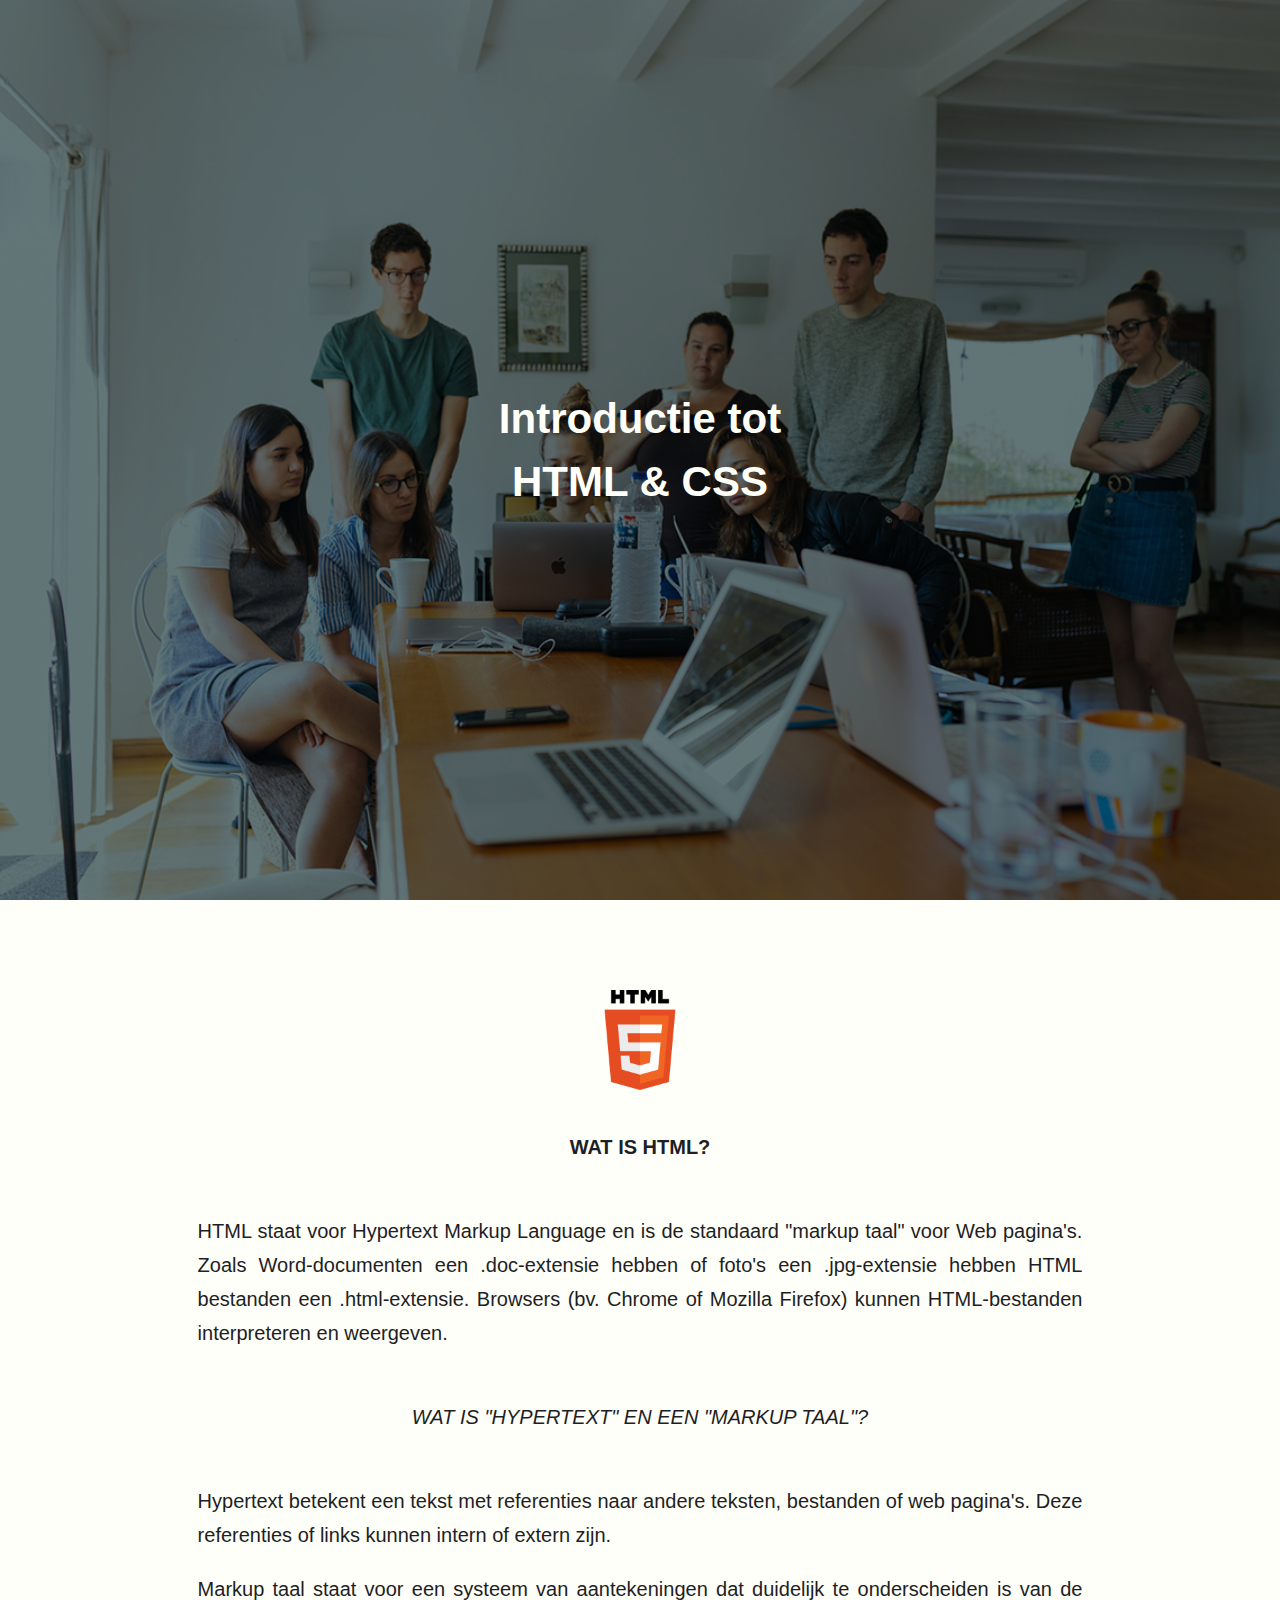
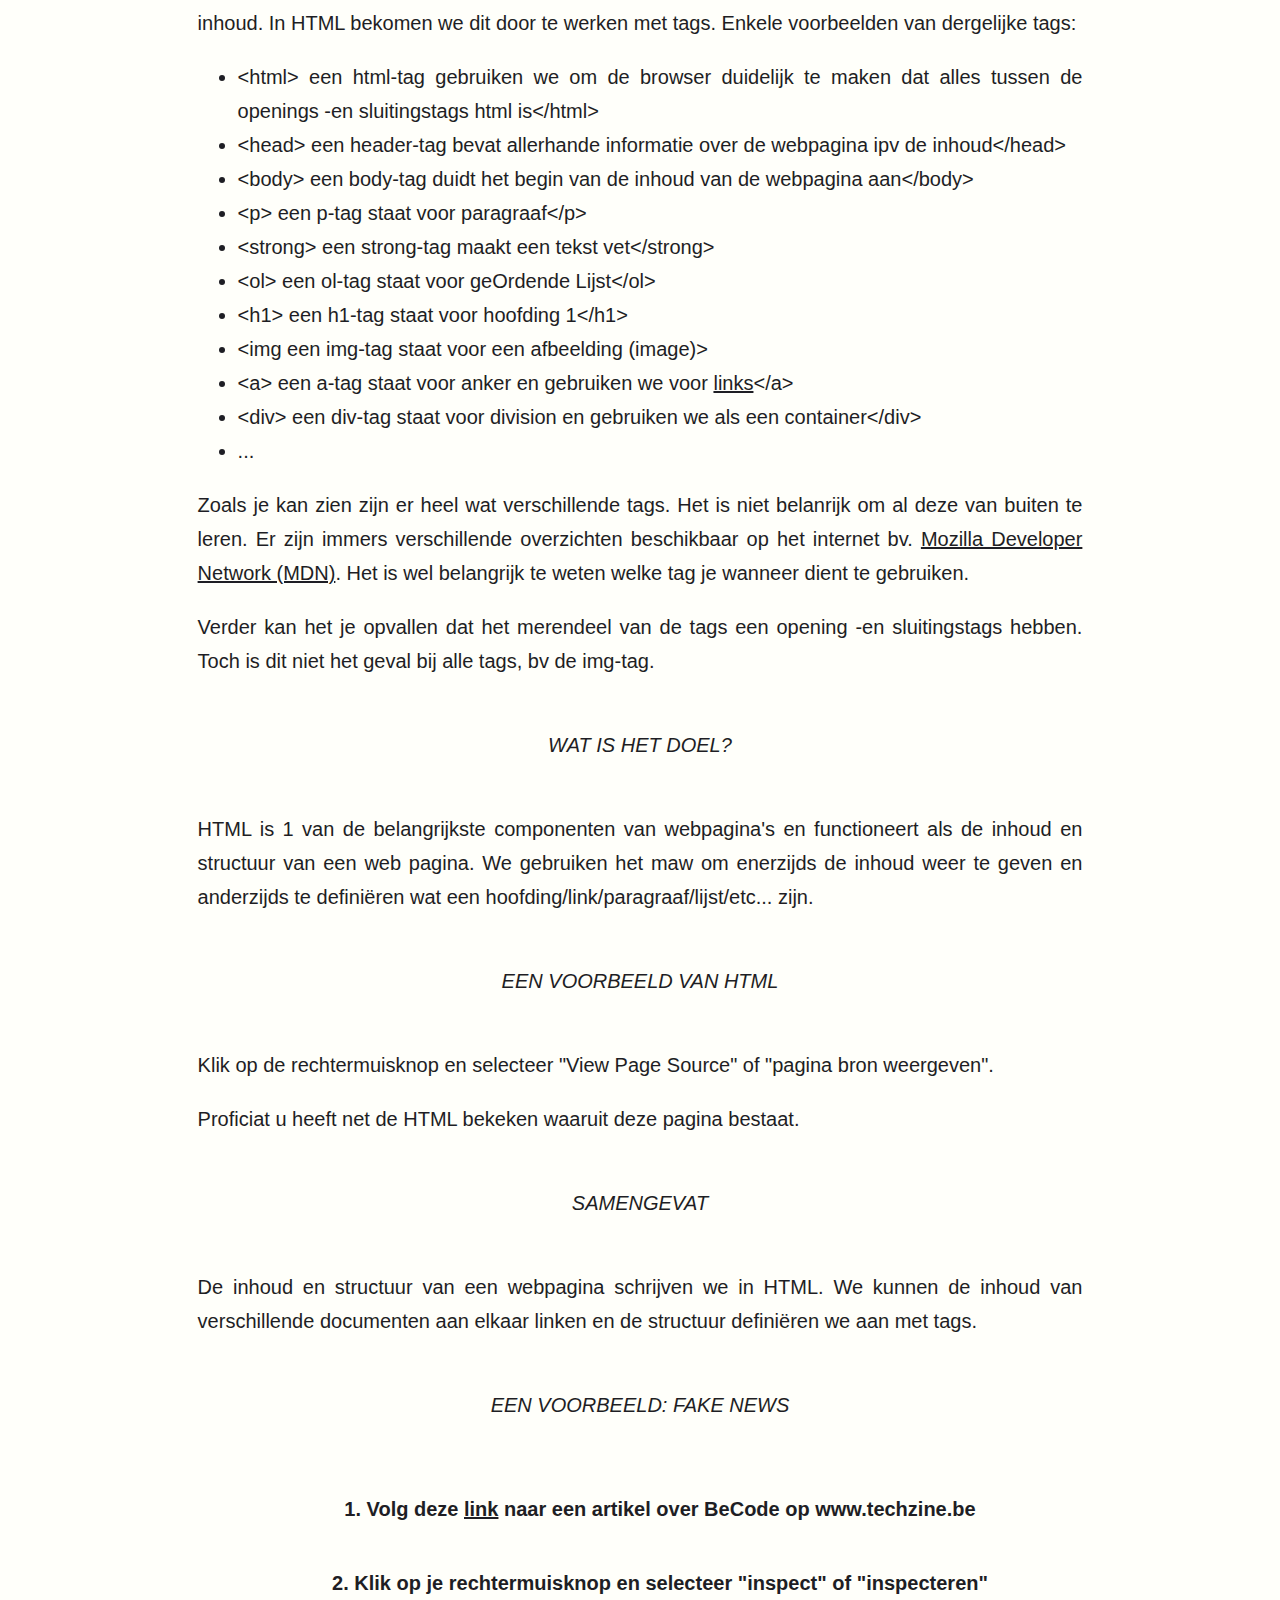
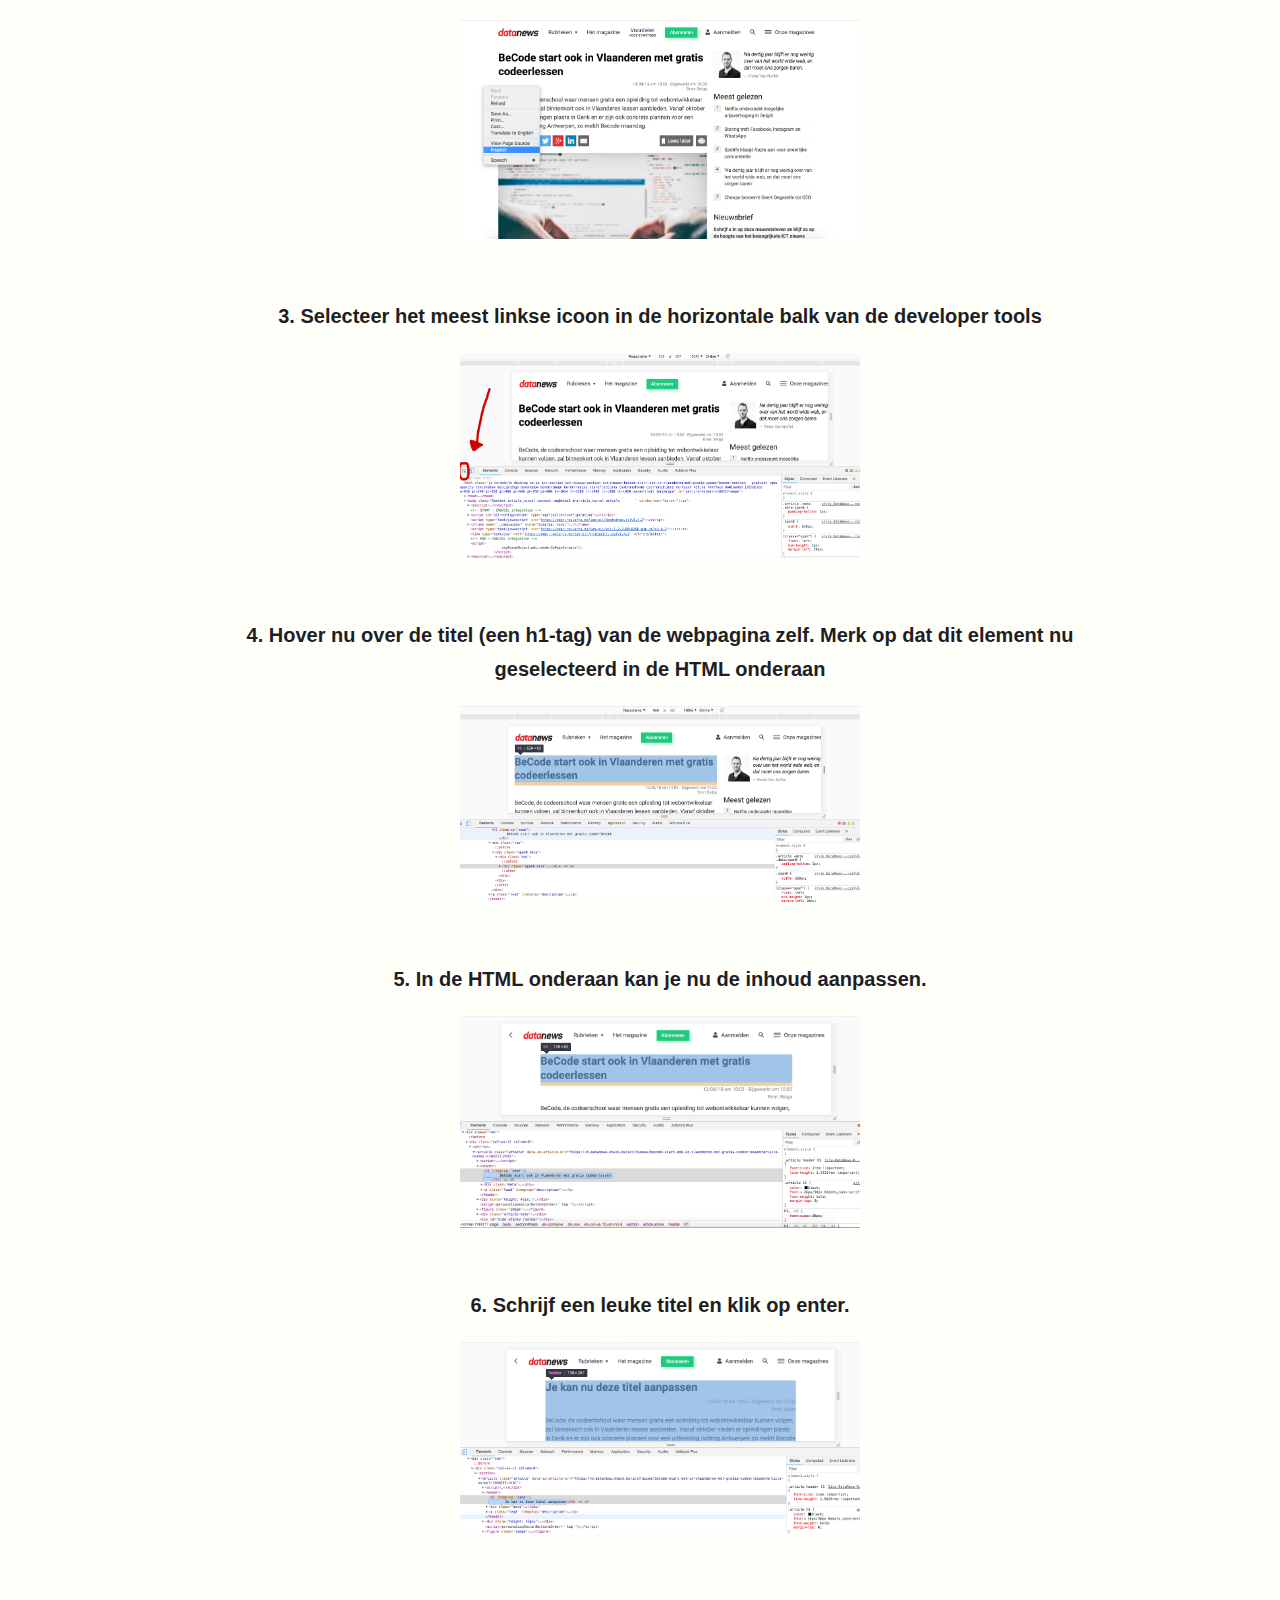
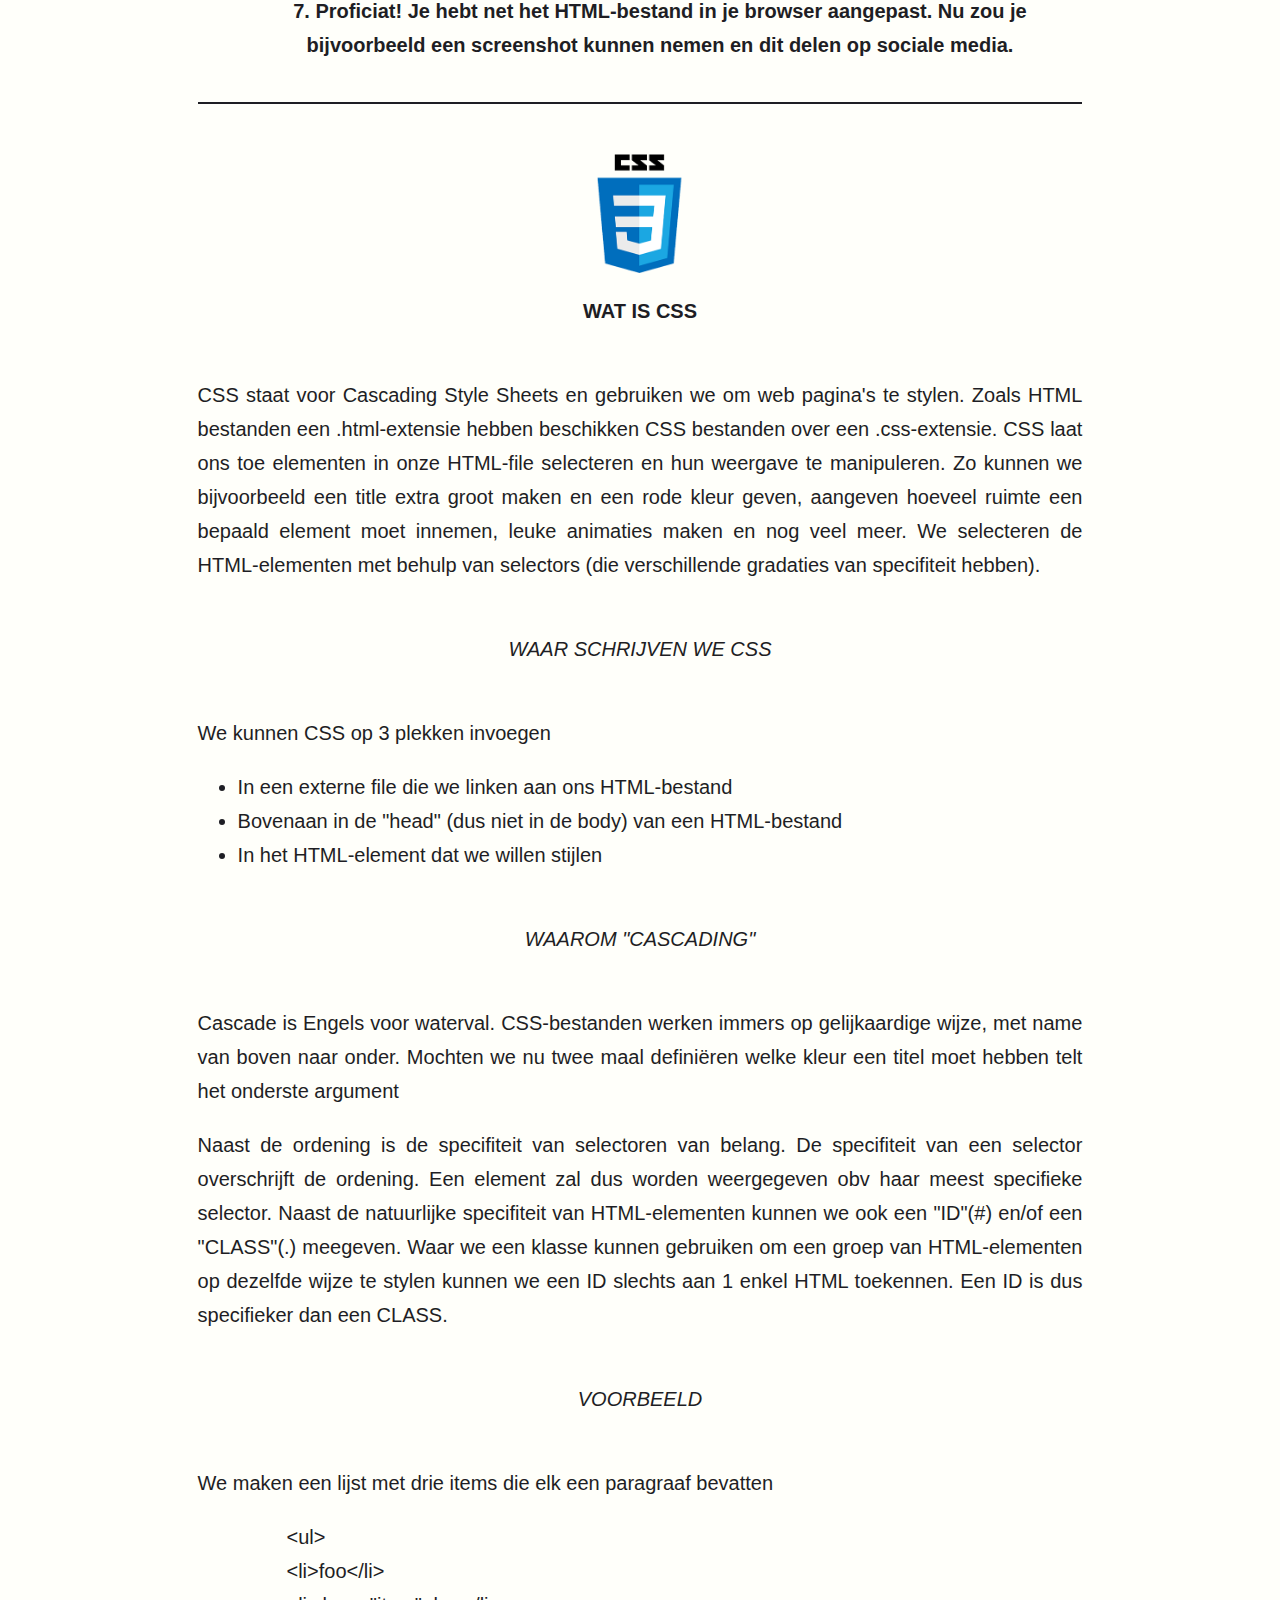
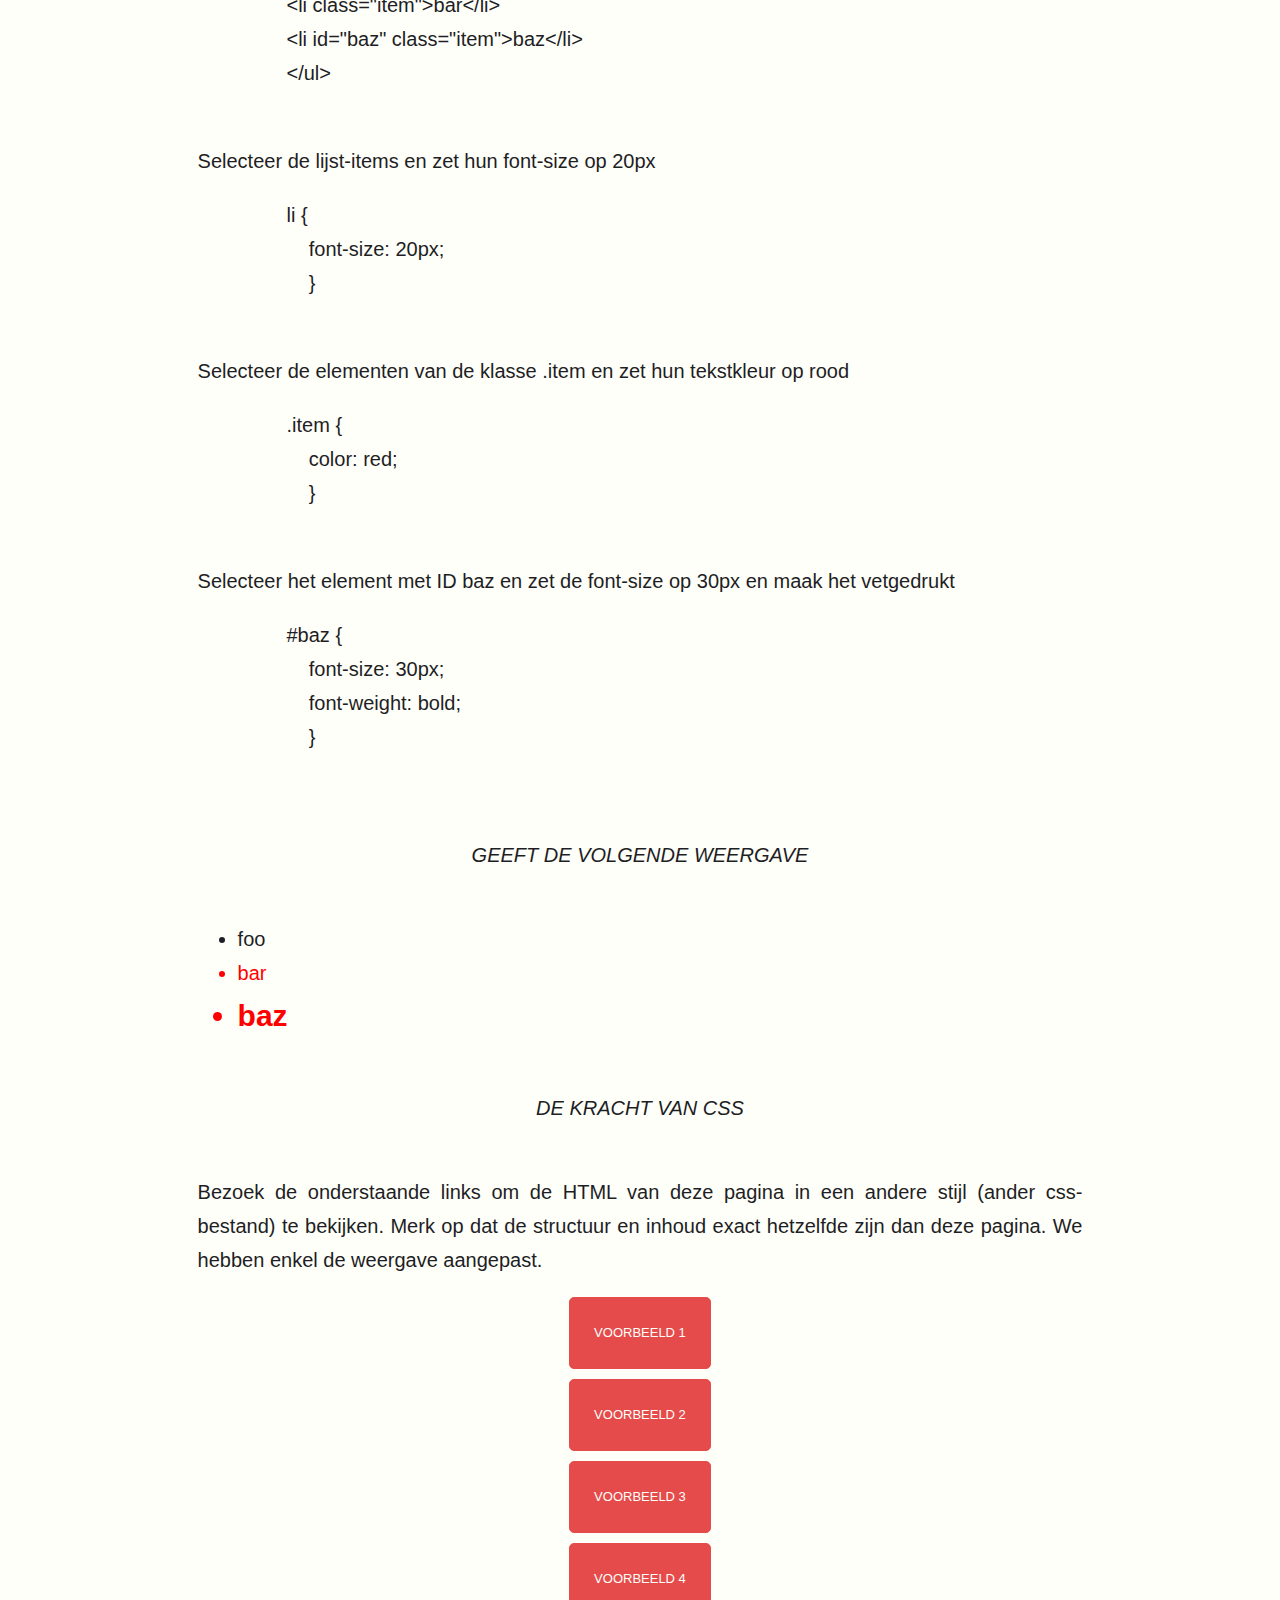
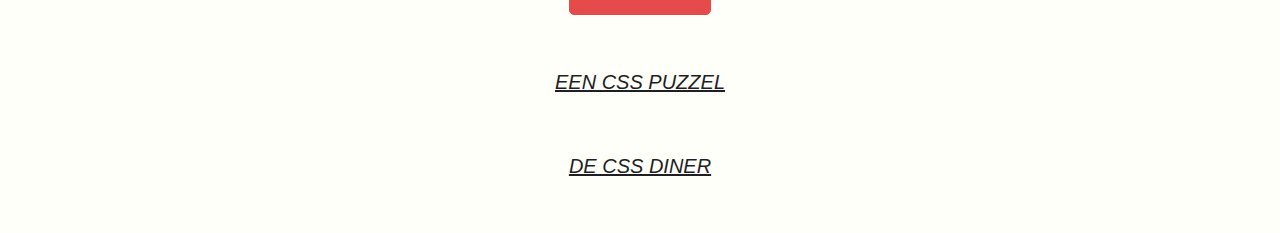
<file: style3.html>
<!DOCTYPE html> 
    <head>
        <meta charset="utf-8">
        <meta http-equiv="X-UA-Compatible" content="IE=edge">
        <title>HTML & CSS</title>
        <meta name="viewport" content="width=device-width, initial-scale=1">
        <link rel="stylesheet" href="style3.css">
        <style>
           li {
            font-size: 20px;
            }
            .item {
            color: red;
            }
            #baz {
            font-size: 30px;
            font-weight: bold;
            }
        </style>
    </head>

    <body>
        <div id="html">
            <h1>Wat is HTML?</h1>
            <p>HTML staat voor Hypertext Markup Language en is de standaard "markup taal" voor Web pagina's. Zoals Word-documenten een .doc-extensie hebben of foto's een .jpg-extensie hebben HTML bestanden een .html-extensie. Browsers (bv. Chrome of Mozilla Firefox) kunnen HTML-bestanden interpreteren en weergeven.</p>
            <h2>Wat is "Hypertext" en een "Markup taal"?</h2>
            <p>Hypertext betekent een tekst met referenties naar andere teksten, bestanden of web pagina's. Deze referenties of links kunnen intern of extern zijn.</p>
            <p>Markup taal staat voor een systeem van aantekeningen dat duidelijk te onderscheiden is van de inhoud. In HTML bekomen we dit door te werken met tags. Enkele voorbeelden van dergelijke tags:</p>
            <ul>                
                <li>&lt;html> een html-tag gebruiken we om de browser duidelijk te maken dat alles tussen de openings -en sluitingstags html is&lt;/html></li>
                <li>&lt;head> een header-tag bevat allerhande informatie over de webpagina ipv de inhoud&lt;/head></li>
                <li>&lt;body> een body-tag duidt het begin van de inhoud van de webpagina aan&lt;/body></li>
                <li>&lt;p> een p-tag staat voor paragraaf&lt;/p></li>
                <li>&lt;strong> een strong-tag maakt een tekst vet&lt;/strong></li>
                <li>&lt;ol> een ol-tag staat voor geOrdende Lijst&lt;/ol></li>
                <li>&lt;h1> een h1-tag staat voor hoofding 1&lt;/h1></li>
                <li>&lt;img een img-tag staat voor een afbeelding (image)></li>
                <li>&lt;a> een a-tag staat voor anker en gebruiken we voor <a href="https://www.google.com">links</a>&lt;/a></li>
                <li>&lt;div> een div-tag staat voor division en gebruiken we als een container&lt;/div></li>
                <li>...</li>
            </ul>
            <p>Zoals je kan zien zijn er heel wat verschillende tags. Het is niet belanrijk om al deze van buiten te leren. Er zijn immers verschillende overzichten beschikbaar op het internet bv. <a href="https://developer.mozilla.org/en-US/docs/Web/HTML/Element">Mozilla Developer Network (MDN)</a>. Het is wel belangrijk te weten welke tag je wanneer dient te gebruiken.</p>
            <p>Verder kan het je opvallen dat het merendeel van de tags een opening -en sluitingstags hebben. Toch is dit niet het geval bij alle tags, bv de img-tag.</p>
            <h2>Wat is het doel?</h2>
            <p>HTML is 1 van de belangrijkste componenten van webpagina's en functioneert als de inhoud en structuur van een web pagina. We gebruiken het maw om enerzijds de inhoud weer te geven en anderzijds te definiëren wat een hoofding/link/paragraaf/lijst/etc... zijn.</p>
            <h2>Een voorbeeld van HTML</h2>
            <p>Klik op de rechtermuisknop en selecteer "View Page Source" of "pagina bron weergeven".</p>
            <p>Proficiat u heeft net de HTML bekeken waaruit deze pagina bestaat.</p>
            <h2>Samengevat</h2>
            <p>De inhoud en structuur van een webpagina schrijven we in HTML. We kunnen de inhoud van verschillende documenten aan elkaar linken en de structuur definiëren we aan met tags.</p>
            <h2>Een voorbeeld: Fake News</h2>
            <ol>
                <li>Volg deze <a target="_blank" href="https://www.techzine.be/nieuws/28634/microsoft-en-becode-zetten-schouders-onder-eerste-belgische-ai-school.html">link</a> naar een artikel over BeCode op www.techzine.be</li>
                <li>
                    <p>Klik op je rechtermuisknop en selecteer "inspect" of "inspecteren"</p>
                    <img src="./img/inspect.png" alt="screenshot of chrome dev tools inspector" style="width:400px;vertical-align:middle;"></li>
                <li>
                    <p>Selecteer het meest linkse icoon in de horizontale balk van de developer tools</p>
                    <img src="./img/selectHighlight.png" alt="screenshot of chrome dev tools inspector" style="width:400px;vertical-align:middle;">
                </li> 
                <li>
                        <p>Hover nu over de titel (een h1-tag) van de webpagina zelf. Merk op dat dit element nu geselecteerd in de HTML onderaan</p>
                        <img src="./img/highlight.png" alt="screenshot of chrome dev tools inspector" style="width:400px;vertical-align:middle;">
                </li>
                <li>
                        <p>In de HTML onderaan kan je nu de inhoud aanpassen.</p>
                        <img src="./img/changeHTML.png" alt="screenshot of chrome dev tools inspector" style="width:400px;vertical-align:middle;">
                </li>  
                <li>
                        <p>Schrijf een leuke titel en klik op enter.</p>
                        <img src="./img/newTitle.png" alt="screenshot of chrome dev tools inspector" style="width:400px;vertical-align:middle;">
                </li> 
                <li>
                    <p>Proficiat! Je hebt net het HTML-bestand in je browser aangepast. Nu zou je bijvoorbeeld een screenshot kunnen nemen en dit delen op sociale media.</p>
                </li>
            </ol>
        </div>
        <div id="css">
            <h1>Wat is CSS</h1>
            <p>CSS staat voor Cascading Style Sheets en gebruiken we om web pagina's te stylen. Zoals HTML bestanden een .html-extensie hebben beschikken CSS bestanden over een .css-extensie. CSS laat ons toe elementen in onze HTML-file selecteren en hun weergave te manipuleren. Zo kunnen we bijvoorbeeld een title extra groot maken en een rode kleur geven, aangeven hoeveel ruimte een bepaald element moet innemen, leuke animaties maken en nog veel meer. We selecteren de HTML-elementen met behulp van selectors (die verschillende gradaties van specifiteit hebben).</p>
            <h2>Waar schrijven we CSS</h2>
            <p>We kunnen CSS op 3 plekken invoegen</p>
            <ul>
                <li>In een externe file die we linken aan ons HTML-bestand</li>
                <li>Bovenaan in de "head" (dus niet in de body) van een HTML-bestand</li>
                <li>In het HTML-element dat we willen stijlen</li>
            </ul>
            <h2>Waarom "Cascading"</h2>
            <p>Cascade is Engels voor waterval. CSS-bestanden werken immers op gelijkaardige wijze, met name van boven naar onder. Mochten we nu twee maal definiëren welke kleur een titel moet hebben telt het onderste argument</p>
            <p>Naast de ordening is de specifiteit van selectoren van belang. De specifiteit van een selector overschrijft de ordening. Een element zal dus worden weergegeven obv haar meest specifieke selector. Naast de natuurlijke specifiteit van HTML-elementen kunnen we ook een "ID"(#) en/of een "CLASS"(.) meegeven. Waar we een klasse kunnen gebruiken om een groep van HTML-elementen op dezelfde wijze te stylen kunnen we een ID slechts aan 1 enkel HTML toekennen. Een ID is dus specifieker dan een CLASS.</p>
            <h2>Voorbeeld</h2>
            <p>We maken een lijst met drie items die elk een paragraaf bevatten</p>

            <pre>
                &lt;ul>
                &lt;li>foo&lt;/li>
                &lt;li class="item">bar&lt;/li>
                &lt;li id="baz" class="item">baz&lt;/li>
                &lt;/ul>
            </pre>
        
            <p>Selecteer de lijst-items en zet hun font-size op 20px</p>
            <pre>
                li {
                    font-size: 20px;
                    }
            </pre>
            <p>Selecteer de elementen van de klasse .item en zet hun tekstkleur op rood</p>   
            <pre>
                .item {
                    color: red;
                    }
            </pre>
            <p>Selecteer het element met ID baz en zet de font-size op 30px en maak het vetgedrukt</p>
            <pre>
                #baz {
                    font-size: 30px;
                    font-weight: bold;
                    }
            </pre>

            <h2>Geeft de volgende weergave</h2>

            <ul>
                <li>foo</li>
                <li class="item">bar</li>
                <li id="baz" class="item">baz</li>
            </ul>
            <h2>De kracht van CSS</h2>
            <p>Bezoek de onderstaande links om de HTML van deze pagina in een andere stijl (ander css-bestand) te bekijken. Merk op dat de structuur en inhoud exact hetzelfde zijn dan deze pagina. We hebben enkel de weergave aangepast.</p>
            <a href="./style1.html">Voorbeeld 1</a>
            <a href="./style2.html">Voorbeeld 2</a>
            <a href="./style3.html">Voorbeeld 3</a>
            <a href="./style4.html">Voorbeeld 4</a>
        </div>
        <h2><a href="./puzzle.html">Een CSS puzzel</a></h2> 
        <h2><a href="https://flukeout.github.io/#">De CSS Diner</a></h2>         
        
    </body>
</html>
</file>
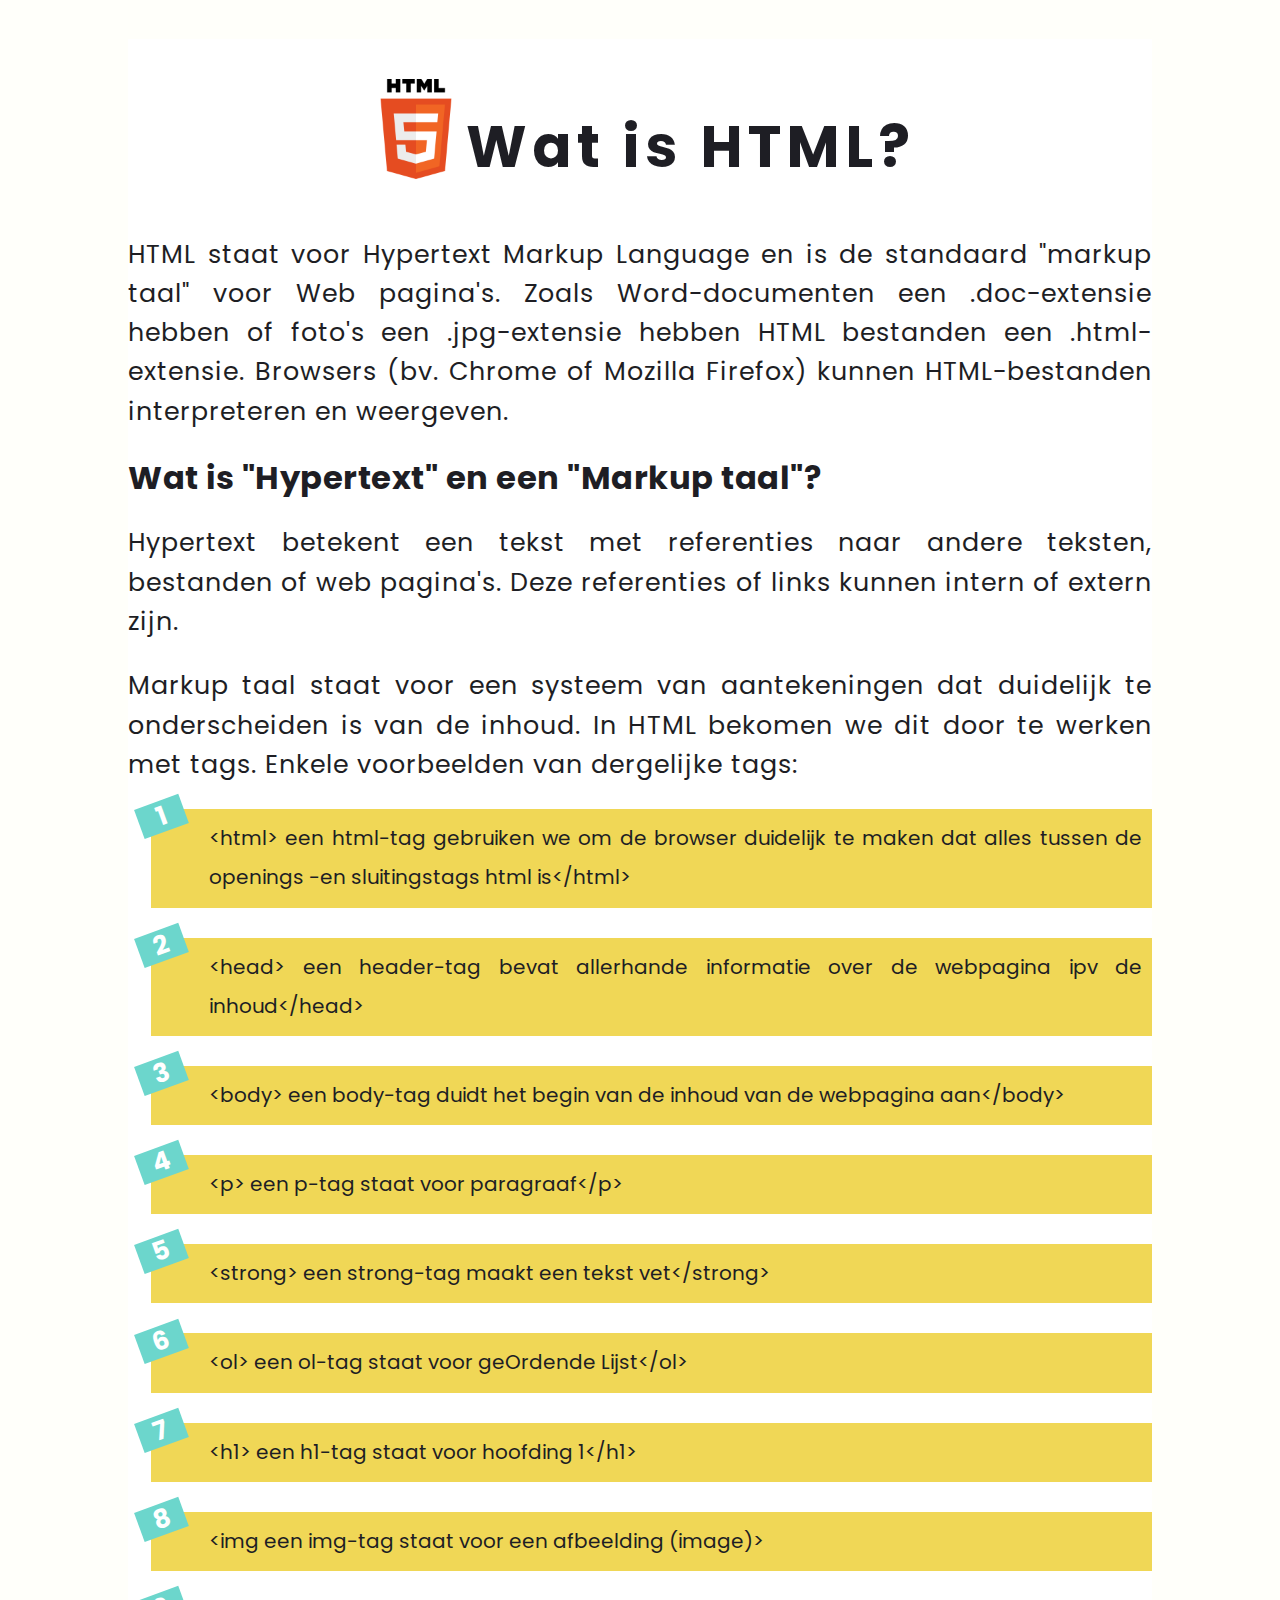
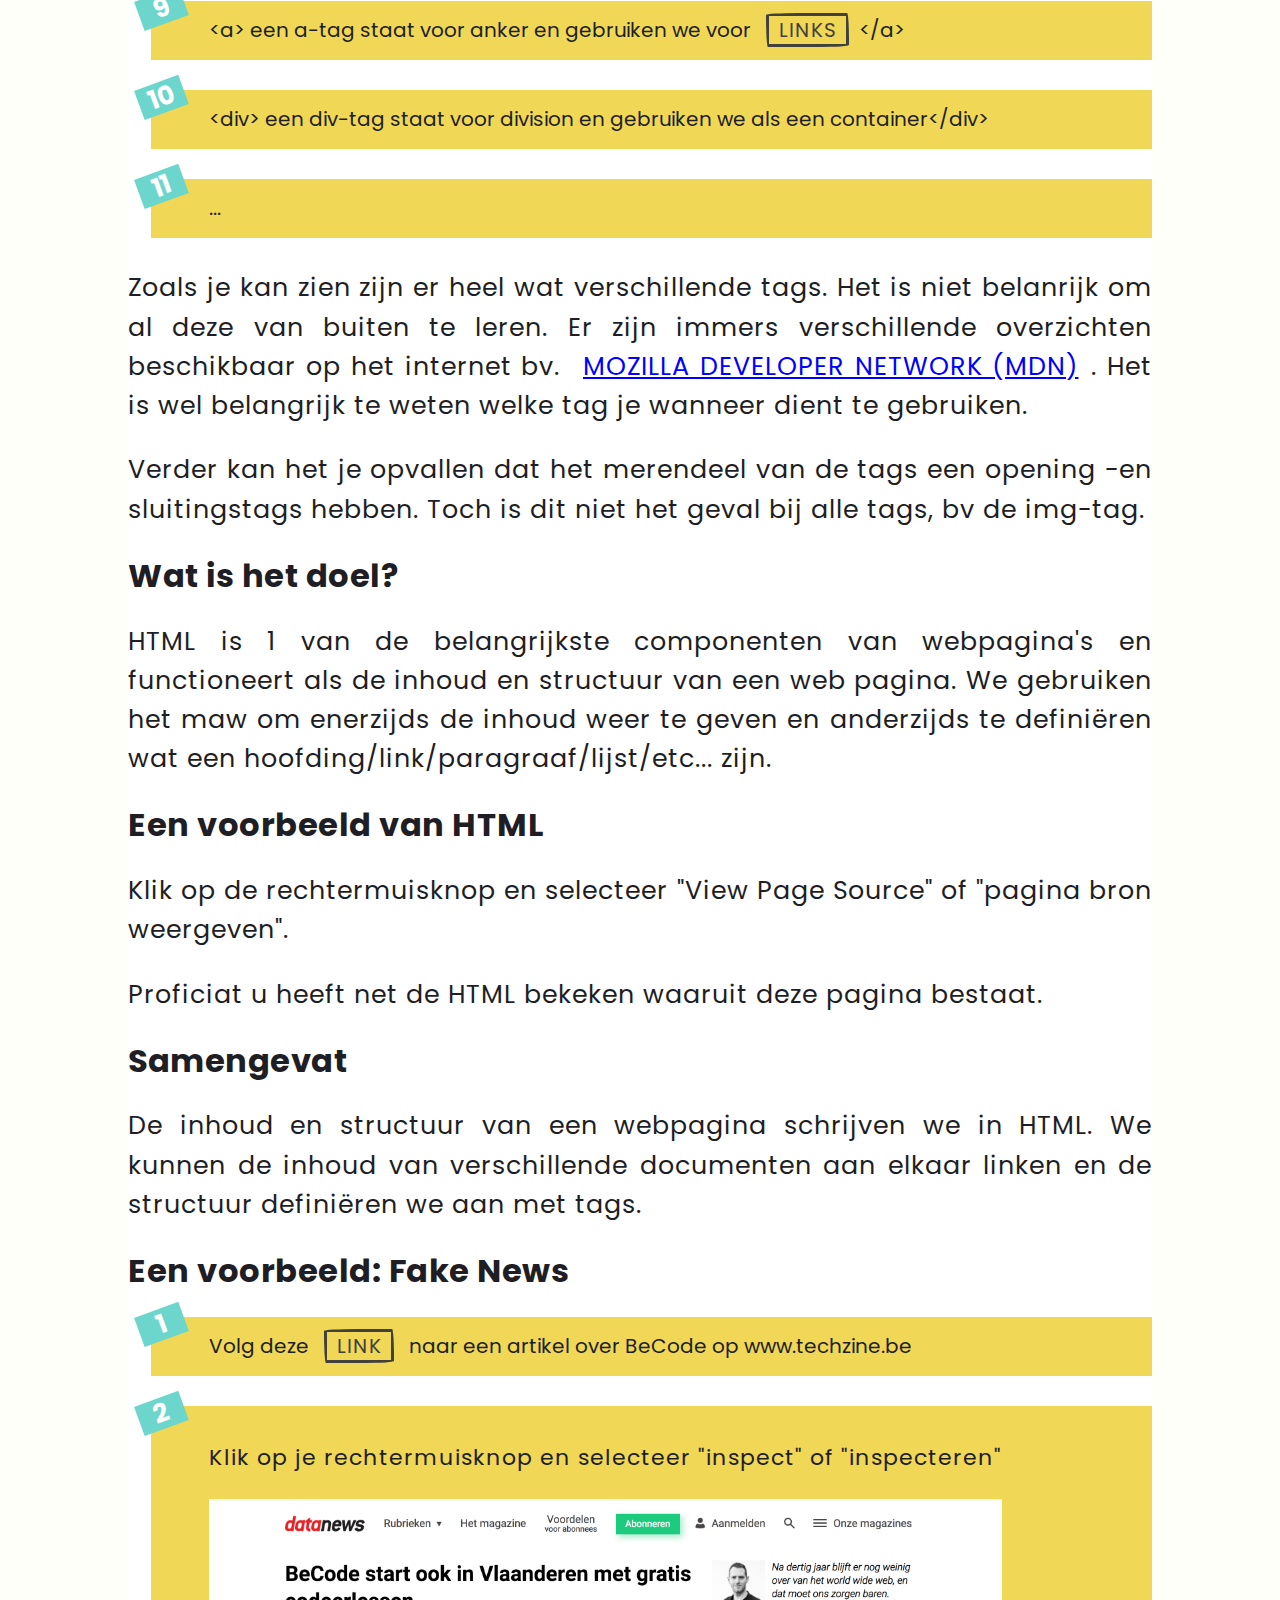
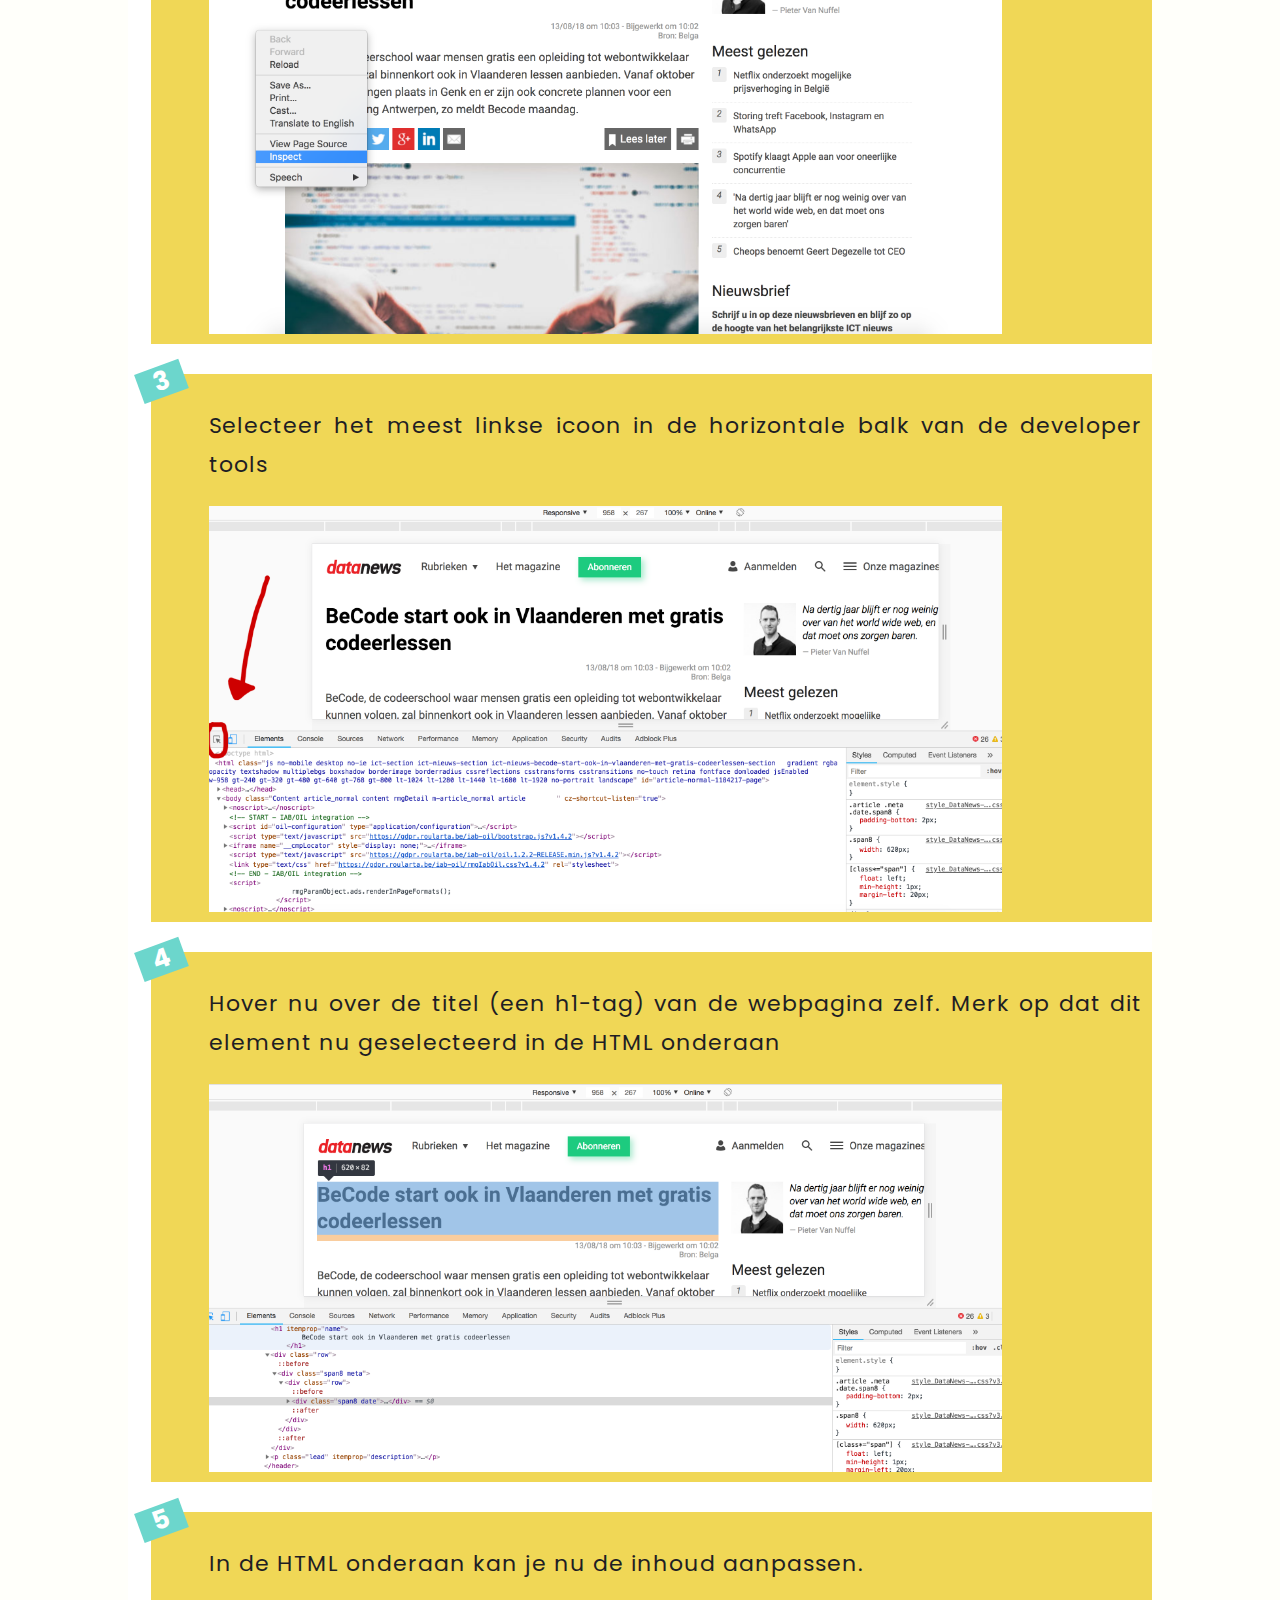
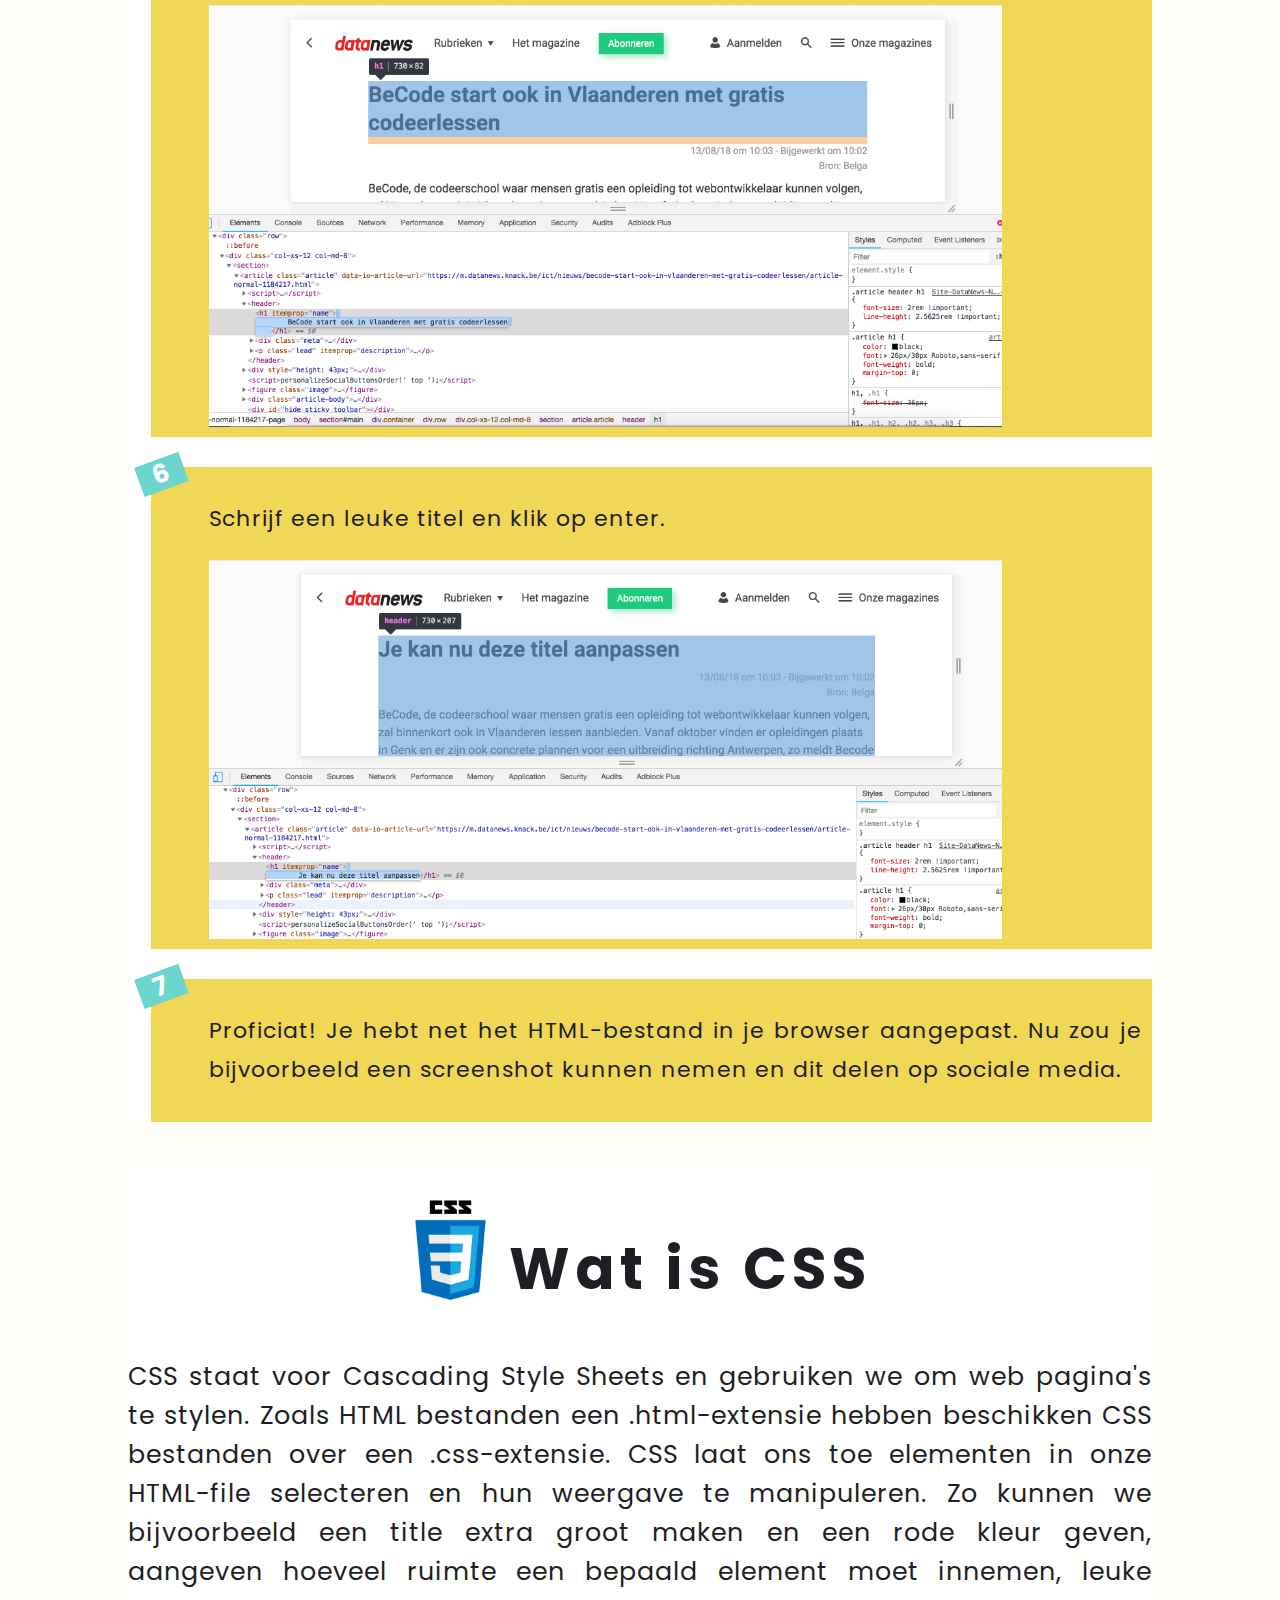
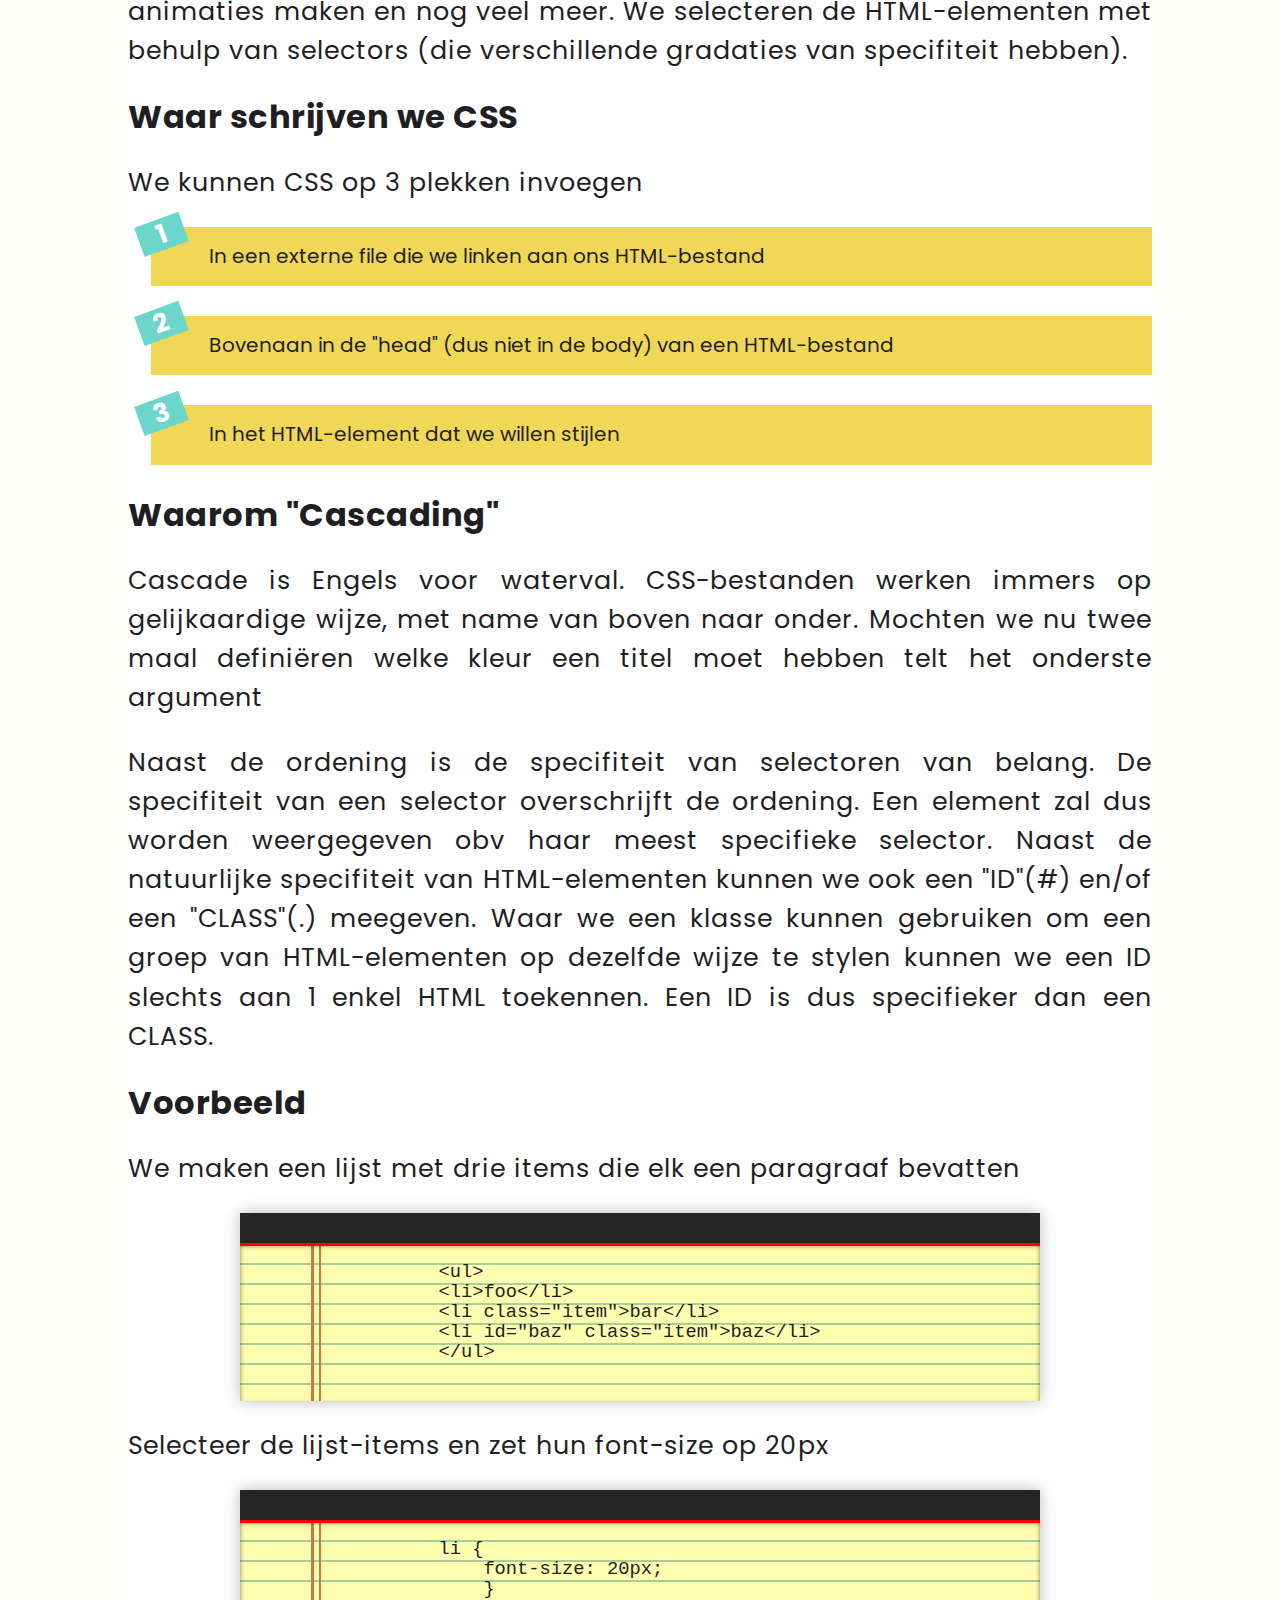
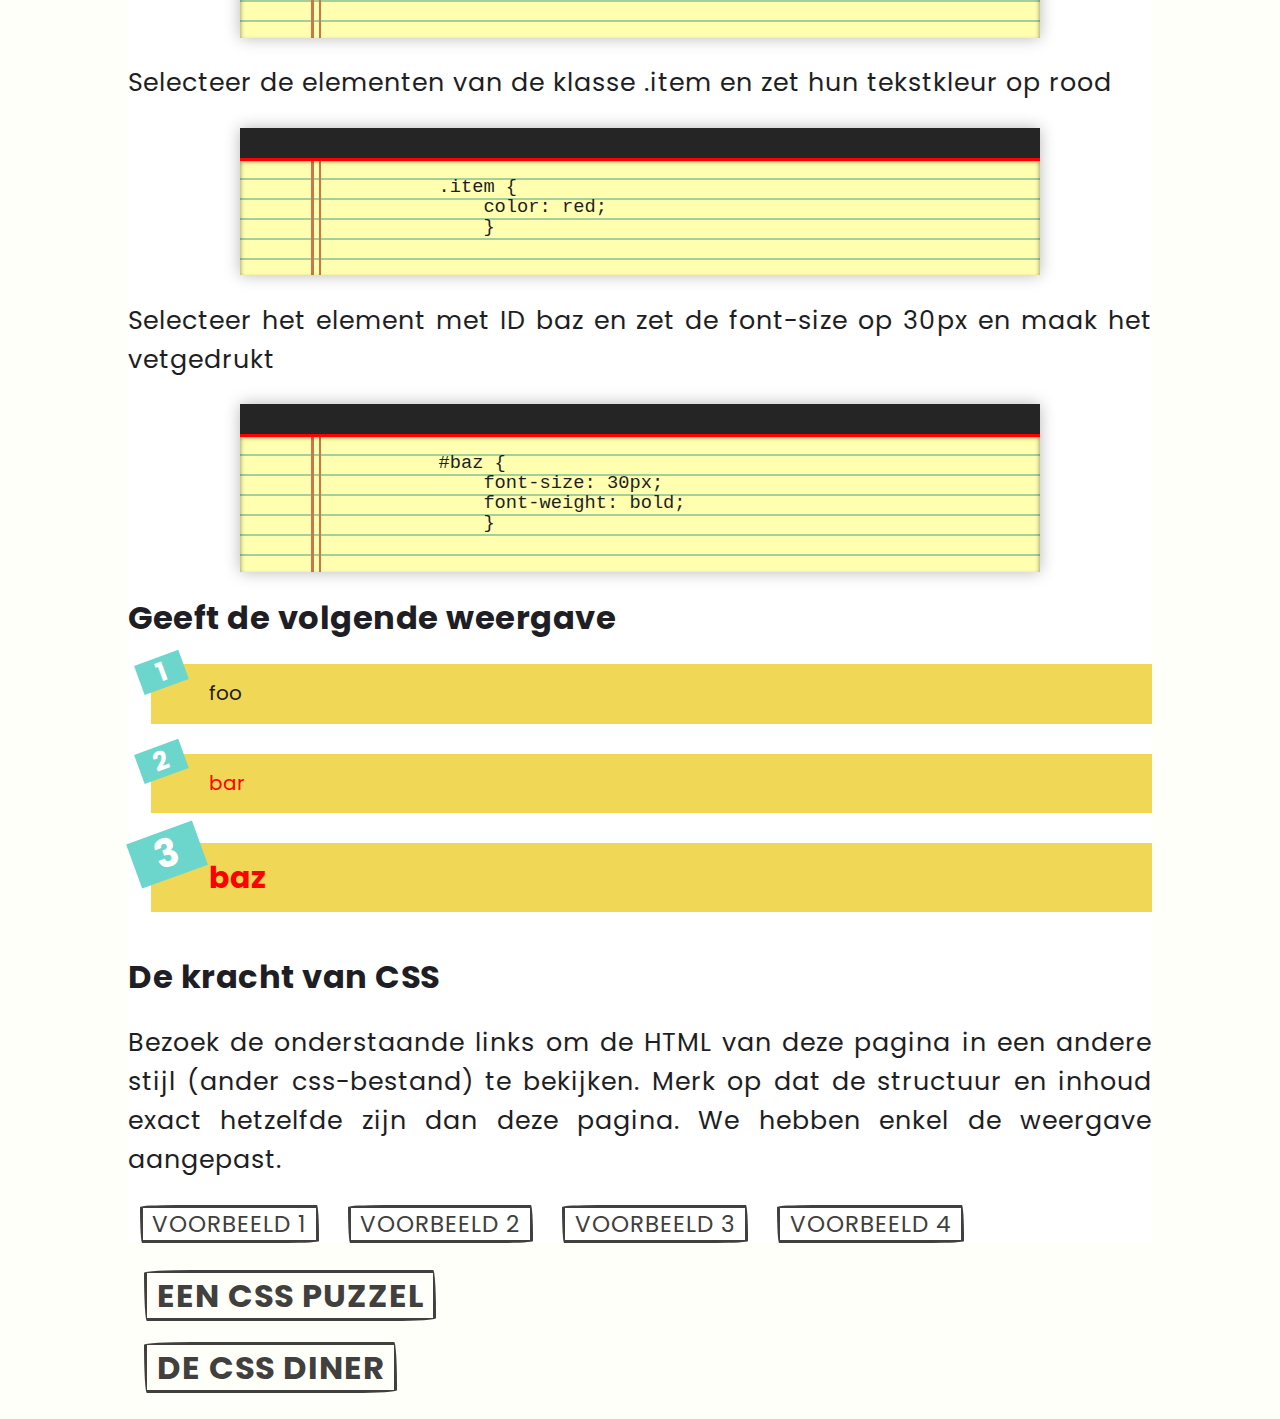
<file: style4.html>
<!DOCTYPE html>
    <head>
        <meta charset="utf-8">
        <meta http-equiv="X-UA-Compatible" content="IE=edge">
        <title>HTML & CSS</title>
        <meta name="viewport" content="width=device-width, initial-scale=1">
        <link rel="stylesheet" href="style4.css">
        <style>
           li {
            font-size: 20px;
            }
            .item {
            color: red;
            }
            #baz {
            font-size: 30px;
            font-weight: bold;
            }
        </style>
    </head>

    <body>
        <div id="html">
            <h1>Wat is HTML?</h1>
            <p>HTML staat voor Hypertext Markup Language en is de standaard "markup taal" voor Web pagina's. Zoals Word-documenten een .doc-extensie hebben of foto's een .jpg-extensie hebben HTML bestanden een .html-extensie. Browsers (bv. Chrome of Mozilla Firefox) kunnen HTML-bestanden interpreteren en weergeven.</p>
            <h2>Wat is "Hypertext" en een "Markup taal"?</h2>
            <p>Hypertext betekent een tekst met referenties naar andere teksten, bestanden of web pagina's. Deze referenties of links kunnen intern of extern zijn.</p>
            <p>Markup taal staat voor een systeem van aantekeningen dat duidelijk te onderscheiden is van de inhoud. In HTML bekomen we dit door te werken met tags. Enkele voorbeelden van dergelijke tags:</p>
            <ul>                
                <li>&lt;html> een html-tag gebruiken we om de browser duidelijk te maken dat alles tussen de openings -en sluitingstags html is&lt;/html></li>
                <li>&lt;head> een header-tag bevat allerhande informatie over de webpagina ipv de inhoud&lt;/head></li>
                <li>&lt;body> een body-tag duidt het begin van de inhoud van de webpagina aan&lt;/body></li>
                <li>&lt;p> een p-tag staat voor paragraaf&lt;/p></li>
                <li>&lt;strong> een strong-tag maakt een tekst vet&lt;/strong></li>
                <li>&lt;ol> een ol-tag staat voor geOrdende Lijst&lt;/ol></li>
                <li>&lt;h1> een h1-tag staat voor hoofding 1&lt;/h1></li>
                <li>&lt;img een img-tag staat voor een afbeelding (image)></li>
                <li>&lt;a> een a-tag staat voor anker en gebruiken we voor <a href="https://www.google.com">links</a>&lt;/a></li>
                <li>&lt;div> een div-tag staat voor division en gebruiken we als een container&lt;/div></li>
                <li>...</li>
            </ul>
            <p>Zoals je kan zien zijn er heel wat verschillende tags. Het is niet belanrijk om al deze van buiten te leren. Er zijn immers verschillende overzichten beschikbaar op het internet bv. <a href="https://developer.mozilla.org/en-US/docs/Web/HTML/Element">Mozilla Developer Network (MDN)</a>. Het is wel belangrijk te weten welke tag je wanneer dient te gebruiken.</p>
            <p>Verder kan het je opvallen dat het merendeel van de tags een opening -en sluitingstags hebben. Toch is dit niet het geval bij alle tags, bv de img-tag.</p>
            <h2>Wat is het doel?</h2>
            <p>HTML is 1 van de belangrijkste componenten van webpagina's en functioneert als de inhoud en structuur van een web pagina. We gebruiken het maw om enerzijds de inhoud weer te geven en anderzijds te definiëren wat een hoofding/link/paragraaf/lijst/etc... zijn.</p>
            <h2>Een voorbeeld van HTML</h2>
            <p>Klik op de rechtermuisknop en selecteer "View Page Source" of "pagina bron weergeven".</p>
            <p>Proficiat u heeft net de HTML bekeken waaruit deze pagina bestaat.</p>
            <h2>Samengevat</h2>
            <p>De inhoud en structuur van een webpagina schrijven we in HTML. We kunnen de inhoud van verschillende documenten aan elkaar linken en de structuur definiëren we aan met tags.</p>
            <h2>Een voorbeeld: Fake News</h2>
            <ol>
                <li>Volg deze <a target="_blank" href="https://www.techzine.be/nieuws/28634/microsoft-en-becode-zetten-schouders-onder-eerste-belgische-ai-school.html">link</a> naar een artikel over BeCode op www.techzine.be</li>
                <li>
                    <p>Klik op je rechtermuisknop en selecteer "inspect" of "inspecteren"</p>
                    <img src="./img/inspect.png" alt="screenshot of chrome dev tools inspector" style="width:400px;vertical-align:middle;"></li>
                <li>
                    <p>Selecteer het meest linkse icoon in de horizontale balk van de developer tools</p>
                    <img src="./img/selectHighlight.png" alt="screenshot of chrome dev tools inspector" style="width:400px;vertical-align:middle;">
                </li> 
                <li>
                        <p>Hover nu over de titel (een h1-tag) van de webpagina zelf. Merk op dat dit element nu geselecteerd in de HTML onderaan</p>
                        <img src="./img/highlight.png" alt="screenshot of chrome dev tools inspector" style="width:400px;vertical-align:middle;">
                </li>
                <li>
                        <p>In de HTML onderaan kan je nu de inhoud aanpassen.</p>
                        <img src="./img/changeHTML.png" alt="screenshot of chrome dev tools inspector" style="width:400px;vertical-align:middle;">
                </li>  
                <li>
                        <p>Schrijf een leuke titel en klik op enter.</p>
                        <img src="./img/newTitle.png" alt="screenshot of chrome dev tools inspector" style="width:400px;vertical-align:middle;">
                </li> 
                <li>
                    <p>Proficiat! Je hebt net het HTML-bestand in je browser aangepast. Nu zou je bijvoorbeeld een screenshot kunnen nemen en dit delen op sociale media.</p>
                </li>
            </ol>
        </div>
        <div id="css">
            <h1>Wat is CSS</h1>
            <p>CSS staat voor Cascading Style Sheets en gebruiken we om web pagina's te stylen. Zoals HTML bestanden een .html-extensie hebben beschikken CSS bestanden over een .css-extensie. CSS laat ons toe elementen in onze HTML-file selecteren en hun weergave te manipuleren. Zo kunnen we bijvoorbeeld een title extra groot maken en een rode kleur geven, aangeven hoeveel ruimte een bepaald element moet innemen, leuke animaties maken en nog veel meer. We selecteren de HTML-elementen met behulp van selectors (die verschillende gradaties van specifiteit hebben).</p>
            <h2>Waar schrijven we CSS</h2>
            <p>We kunnen CSS op 3 plekken invoegen</p>
            <ul>
                <li>In een externe file die we linken aan ons HTML-bestand</li>
                <li>Bovenaan in de "head" (dus niet in de body) van een HTML-bestand</li>
                <li>In het HTML-element dat we willen stijlen</li>
            </ul>
            <h2>Waarom "Cascading"</h2>
            <p>Cascade is Engels voor waterval. CSS-bestanden werken immers op gelijkaardige wijze, met name van boven naar onder. Mochten we nu twee maal definiëren welke kleur een titel moet hebben telt het onderste argument</p>
            <p>Naast de ordening is de specifiteit van selectoren van belang. De specifiteit van een selector overschrijft de ordening. Een element zal dus worden weergegeven obv haar meest specifieke selector. Naast de natuurlijke specifiteit van HTML-elementen kunnen we ook een "ID"(#) en/of een "CLASS"(.) meegeven. Waar we een klasse kunnen gebruiken om een groep van HTML-elementen op dezelfde wijze te stylen kunnen we een ID slechts aan 1 enkel HTML toekennen. Een ID is dus specifieker dan een CLASS.</p>
            <h2>Voorbeeld</h2>
            <p>We maken een lijst met drie items die elk een paragraaf bevatten</p>
            <pre>
                &lt;ul>
                &lt;li>foo&lt;/li>
                &lt;li class="item">bar&lt;/li>
                &lt;li id="baz" class="item">baz&lt;/li>
                &lt;/ul>
            </pre>
        
            <p>Selecteer de lijst-items en zet hun font-size op 20px</p>
            <pre>
                li {
                    font-size: 20px;
                    }
            </pre>
            <p>Selecteer de elementen van de klasse .item en zet hun tekstkleur op rood</p>   
            <pre>
                .item {
                    color: red;
                    }
            </pre>
            <p>Selecteer het element met ID baz en zet de font-size op 30px en maak het vetgedrukt</p>
            <pre>
                #baz {
                    font-size: 30px;
                    font-weight: bold;
                    }
            </pre>
        
            <h2>Geeft de volgende weergave</h2>

            <ul>
                <li>foo</li>
                <li class="item">bar</li>
                <li id="baz" class="item">baz</li>
            </ul>
            <h2>De kracht van CSS</h2>
            <p>Bezoek de onderstaande links om de HTML van deze pagina in een andere stijl (ander css-bestand) te bekijken. Merk op dat de structuur en inhoud exact hetzelfde zijn dan deze pagina. We hebben enkel de weergave aangepast.</p>
            <a href="./style1.html">Voorbeeld 1</a>
            <a href="./style2.html">Voorbeeld 2</a>
            <a href="./style3.html">Voorbeeld 3</a>
            <a href="./style4.html">Voorbeeld 4</a>
        </div>
        <h2><a href="./puzzle.html">Een CSS puzzel</a></h2> 
        <h2><a href="https://flukeout.github.io/#">De CSS Diner</a></h2>         
        
    </body>
</html>
</file>
<file: puzzel_oefening.css>
#hero {
    background-color: #FF6663;
    padding: 30px 0px;
}
#hero-container{
    display: flex;
    align-items: center;
    justify-content: space-between;
}

#hero-container img {
    height:100px;
}
#hero-container h1 {
    color:#FAFAFF;
}
.row {

    margin: 30px 0px;
}

.puzzle h2{
    color:white;
}

.puzzle {
    display:flex;
    align-items: center;
    justify-content: center;
    height:400px;
}

.puzzle img{
    width:100%;
}
#puzzle3{
    visibility:hidden;
}
#puzzle4, #puzzle5{
    background-repeat: no-repeat;
    background-size: contain;
    background-position: center;
}
#puzzle4 {
    background-image: url('./img/puzzle4.png');
}

#watIsDit{
    width:100%;
    height:100%;
    background-color: white;
}
#puzzle5 {
    display:none;
    background-image: url('./img/puzzle5.png');
}
</file>
<file: puzzle.css>
body{
    background-color: #FAFAFF;
    line-height: 2em;
}

#hero{
    text-align:center;
    height:70vh;
    background-color: #FF6663;
    color:#FAFAFF;
    display: flex;
    align-items: center;
}

#imageDevTools{
    background-image: url('./img/cssDevTools.png');
    background-size: cover;
    background-repeat: no-repeat;
    max-width: 100%;
    height:400px;
}

.explanation{
    display:flex;
    flex-direction: column;
    justify-content: center;
    text-align:center;
}

.row{
    padding:30px 0px;
}

#youdidit img {
    max-width:100%;
    visibility:hidden;
    display:flex;
    justify-content: center;
}


.btn {
    background-color: #FF6663;
    color:#FAFAFF;
    margin:30px 0px;
}

.btn:hover {
    background-color: #FAFAFF;
    color:#FF6663;
    border:1px solid #FF6663;

}
</file>
<file: style2.css>
@import url('https://fonts.googleapis.com/css?family=Roboto');

body {
  background-image: url("https://www.becode.org/img/socialshare.png"), url("https://www.becode.org/partners/images/SmallLogo.png");
  background-repeat: no-repeat;
  background-attachment: fixed;
  background-position: left top, right top;
  background-size: 150px, 100px;
  background-color: #245060;
  font-family: 'Roboto', sans-serif;
  color: #ffffff;
  margin: auto 150px auto 160px;
  text-align: justify;
  line-height: 1.8em;
}

#html {
  margin: 100px auto;
}

#html h2:nth-of-type(5), ol {
  border-left: 1px solid;
  border-right: 1px solid;
  padding: 2em 1.5em;
  margin: 0;
  text-align: center;
}

#html h2:nth-of-type(5) {
  border-top: 1px solid;
}

ol {
  border-bottom: 1px solid;
  list-style-type: upper-roman;
  list-style-position: inside;
}

ol li p {
  display: inline;
}

ol li img {
  display: block;
  margin-left: auto;
  margin-right: auto;
  margin-top: 1em;
}

ol li {
  margin-bottom: 2em;
}


h1 {
  margin: 2em auto;
  text-align: center;
  border: 5px double;
  border-radius: 5px;
  padding: 30px 0px;
}

#html h2, #css h2 {
  text-decoration: underline;
  font-style: italic;
  margin: 2em auto;
}

ul li {
  list-style-image: url("img/logo_Becode_small.png");
}

ul {
  margin-bottom: 2em;
}

a {
  color: red;
}

pre {
  margin-left: 2em;
  background-color: #cdd0d6;
  color: black;
}

#css h2:nth-of-type(4), #css ul:last-of-type {
  border-left: 1px solid;
  border-right: 1px solid;
  margin: 0;
  text-align: center;
  padding: 1em 1em;
}

#css h2:nth-of-type(4) {
  border-top: 1px solid;
  margin-top: 2em;
}

#css ul:last-of-type {
  border-bottom: 1px solid;
  margin-bottom: 4em;
}

#css ul:last-of-type li {
  list-style-position: inside;
  list-style-type: square;
  list-style-image: none;
  margin-right: 1em;
  margin-bottom: 0.4em;
}

#css a, h2 a {
  margin-right: 4em;
  text-decoration: none;
  color: inherit;
  border: 1px solid;
  padding: 15px;
  border-radius: 50px;
}

h2:nth-last-child(1), h2:nth-last-child(2) {
  margin: 50px auto;
  justify-content: center;
}

#css a:hover, h2 a:hover {
  color: red;
}
</file>
<file: style3.css>
*{
    background-color:#FFFFFA;
    color:#1E1E24;
    font-family:Arial, Helvetica, sans-serif;
    text-align: justify;
    line-height: 1.7em;
    font-size: 20px;
}


#html, #css {
    width:70%;
    margin:0 auto;
}

#html{
    border-bottom: 2px solid #1E1E24;
    margin-top: 110vh;;
}

#html:before{
    content:'Introductie tot\AHTML & CSS';
    white-space: pre;
    font-size: 42px;
    font-weight: bold;
    color:#FFFFFA;
    text-align: center;
    line-height: 1.5em;
    width:100%;
    height:100vh;
    background-image:url('./img/hero.jpg');
    background-color: rgba(15, 30, 31, 0.7);
    background-size:cover;
    background-repeat: no-repeat;
    background-blend-mode: overlay;
    background-position:center;
    background-attachment: fixed;
    display: flex;
    justify-content:center;
    align-items:center;
    position: absolute;
    left: 0;
    top:0;
}


#html h1:before{
    background-image:url('./img/html5.png');
}

#css h1:before{
    background-image:url('./img/css.png');
}

h1:before {
    content:'';
    background-size: contain;
    display: block;
    width:100px;
    height:100px;
    margin: 0 auto;
    padding: 20px 0px;
    background-repeat: no-repeat;
}


h1, h2 {
    text-align: center;
    text-transform: uppercase;
    margin:50px 0px;
}

h2{
    font-style:oblique;
    font-weight: lighter;
}


ol li {
    text-align: center;
    list-style-position: inside;
    padding:20px 0px;
    font-weight: bold;

}
ol li p {
    display:inline;
    margin:20px 0px;

}
ol li img {
    display:block;
    margin:0 auto;
    padding:20px 0px;
    max-width: 100%;
}

#css a {
    width:100px;
    max-width:25%;
    padding:20px 20px;
    height: 30px;
    display: flex;
    justify-content: center;
    border-radius: 5px;;
    background-color: #E54B4B;
    margin: 10px auto;
    color:#FFFFFA;
    text-decoration: none;
    font-size: small;
    text-align: center;
    line-height: 30px;
    border: 1px solid #E54B4B;
    text-transform: uppercase;
}

#css a:hover {
    background-color:#FFFFFA;
    color:#E54B4B;
}
</file>
<file: style4.css>
/* @import url(https://fonts.googleapis.com/css?family=Patrick+Hand+SC); */
@import url(https://fonts.googleapis.com/css?family=Poppins);
html {
    scroll-behavior: smooth;
  }
html, body{
  font-family: 'Poppins', sans-serif;;
    margin: 0;
    background-color:#FFFFFA;
    color:#1E1E24;
    text-align: justify;
    line-height: 1.7em;
    font-size: 1.2em;
}
#html, #css{
    width:80%;
    margin: 0 auto;
    background: #ffff;
}
#html h1:before{
  background-image:url('./img/html5.png');
}

#css h1:before{
  background-image:url('./img/css.png');
}

h1:before {
  content: '';
    position: relative;
    background-size: contain;
    display: inline-block;
    width: 100px;
    left: 0em;
    bottom: -0.2em;
    height: 100px;
  background-repeat: no-repeat;
}
h1{
    text-align: center;
    font-size: 2.5em;
    padding: 0.5em 0;
    letter-spacing: 5px;
    animation: moveInUp 1s ease-out;
}
h2{
    font-size: 1.4em;
    letter-spacing: .5px;
}
p{
    font-size: 1.1em;
    letter-spacing: 1px;
}
a:link,
a:visited,
a:hover,
a:focus,
a:active {
  color:#41403E;
}
a {
    text-decoration: none;
    text-transform: uppercase;
    text-decoration: none;
    text-transform: uppercase;
    padding: 0rem 0.5rem;
    margin: 0 0.5em;
    transition: all .5s ease;
    letter-spacing: 1px;
    border: solid 3px #41403E;
    outline: none;
    box-shadow: 20px 38px 34px -26px hsla(0,0%,0%,.2);
    border-radius: 255px 15px 225px 15px/15px 225px 15px 255px;
  }
a:hover {
  box-shadow: 2px 8px 4px -6px rgba(0, 0, 0, 0.3);
  } 
  ol li img{
    width: 85% !important;
  }
  ul + p a{
    text-decoration: underline; 
    color: blue !important;
    border: none;
    padding: 0;
    box-shadow: none !important;
  }
  ul, ol {
    list-style-type: none;
    margin: 0;
    margin-left: 1em;
    padding: 0;
    counter-reset: li-counter;
    }
  ul li,  ol li{
      position: relative;
      margin-bottom: 1.5em;
      padding: 0.5em;
      background-color: #F0D756;
      padding-left: 58px;
      }
  ul li:hover, ul li:hover{
        box-shadow:inset -1em 0 #6CD6CC;
        -webkit-transition: box-shadow 0.5s; /* For Safari 3.1 to 6.0 */
        transition: box-shadow 0.5s;
    }
  ul li:before , ol li:before {
      position: absolute;
      top: -0.3em;
      left: -0.5em;
      width: 1.8em;
      height: 1.2em;
      font-size: 1.3em !important;
      line-height: 1.2;
      font-weight: bold;
      text-align: center;
      color: white;
      background-color: #6CD6CC;
      transform: rotate(-20deg);
      -ms-transform: rotate(-20deg);
      -webkit-transform: rotate(-20deg);
      z-index: 99;
      overflow: hidden;
      content: counter(li-counter);
      counter-increment: li-counter;
      }
pre{
  border-top: 30px solid #252525;
    box-shadow: inset 0 3px 0 red, inset 0 3px 5px rgba(0,0,0,.5), 0 0 15px rgba(0,0,0,.28);
    width: 100%;
    max-width: 800px;
    margin: auto;
    -moz-box-sizing: border-box;
    -webkit-box-sizing: border-box;
    box-sizing: border-box;
    background-color: #FFFFAF;
    background-image: -webkit-linear-gradient(90deg, transparent 71px, #CB764A 69px, #CB764A 74px, transparent 74px, transparent 79px, #CB764A 79px, #CB764A 81px, transparent 80px), -webkit-linear-gradient(#A4CE9A .1em, transparent .1em);
    background-image: -moz-linear-gradient(90deg, transparent 71px, #CB764A 69px, #CB764A 74px, transparent 74px, transparent 79px, #CB764A 79px, #CB764A 81px, transparent 80px), -moz-linear-gradient(#A4CE9A .1em, transparent .1em);
    background-image: -o-linear-gradient(90deg, transparent 71px, #CB764A 69px, #CB764A 74px, transparent 74px, transparent 79px, #CB764A 79px, #CB764A 81px, transparent 80px), -o-linear-gradient(#A4CE9A .1em, transparent .1em);
    background-image: -ms-linear-gradient(90deg, transparent 71px, #CB764A 69px, #CB764A 74px, transparent 74px, transparent 79px, #CB764A 79px, #CB764A 81px, transparent 80px), -ms-linear-gradient(#A4CE9A .1em, transparent .1em);
    background-image: linear-gradient(90deg, transparent 71px, #CB764A 69px, #CB764A 74px, transparent 74px, transparent 79px, #CB764A 79px, #CB764A 81px, transparent 80px), linear-gradient(#A4CE9A .1em, transparent .1em);
    -webkit-background-size: 100% 20px;
    -moz-background-size: 100% 20px;
    background-size: 100% 20px;
    line-height: 20px !important;
    padding: 1em;
}

#css + h2, #css + h2 + h2{
  width: 80%;
  margin: 1em auto;
}
  
@keyframes moveInUp {
    0% {
      opacity: 0;
      transform: translateY(-100px);
    }
    
    80% {
      transform: translateY(10px);
    }
    
    100% {
      opacity: 1;
      transform: translate(0);
    }
  }
</file>
<file: style1.css>
@import url('https://fonts.googleapis.com/css?family=Fredericka+the+Great|Raleway|Raleway+Dots');


/* http://meyerweb.com/eric/tools/css/reset/ 
   v2.0 | 20110126
   License: none (public domain)
*/

html,
body,
div,
span,
applet,
object,
iframe,
h1,
h2,
h3,
h4,
h5,
h6,
p,
blockquote,
pre,
a,
abbr,
acronym,
address,
big,
cite,
code,
del,
dfn,
em,
img,
ins,
kbd,
q,
s,
samp,
small,
strike,
strong,
sub,
sup,
tt,
var,
b,
u,
i,
center,
dl,
dt,
dd,
ol,
ul,
li,
fieldset,
form,
label,
legend,
table,
caption,
tbody,
tfoot,
thead,
tr,
th,
td,
article,
aside,
canvas,
details,
embed,
figure,
figcaption,
footer,
header,
hgroup,
menu,
nav,
output,
ruby,
section,
summary,
time,
mark,
audio,
video {
  margin: 0;
  padding: 0;
  border: 0;
  font-size: 100%;
  font: inherit;
  vertical-align: baseline;
}

/* HTML5 display-role reset for older browsers */
article,
aside,
details,
figcaption,
figure,
footer,
header,
hgroup,
menu,
nav,
section {
  display: block;
}

body {
  line-height: 1;
}

ol,
ul {
  list-style: none;
}

blockquote,
q {
  quotes: none;
}

blockquote:before,
blockquote:after,
q:before,
q:after {
  content: '';
  content: none;
}

table {
  border-collapse: collapse;
  border-spacing: 0;
}

/*end of normalize.css*/


body {
  font-family: 'Raleway',
    sans-serif;
  width: 100vw;
  line-height: 1.5rem;
  color: #fff;
  background: url(img/background-laptop.jpg) fixed;
  overflow-x: hidden;
  padding: 1rem;
  box-sizing: border-box;
}

div {
  width: 90vw;
}

div p {
  color: #fff;
  padding-left: 1rem;
}

ul {
  padding: 0 1.5rem;
}

ol {
  border: 1px solid #F8F8F8;
  display: flex;
  flex-direction: column;
  align-items: center;
  padding: 1rem;
  text-align: center;
}

ol li {
  text-transform: uppercase;
}

ol li p {
  text-transform: initial;
  font-style: italic;
  margin-top: 1rem;
  padding-left: 0;
}

ol li p::before {
  content: 'TO DO: ';
  color: rgb(206, 0, 0);
}

ol li p:last-child::before {
  content: '';
}

a {
  color: #fff;
}

img {
  width: 80vw !important;
}

h1 {
  font-family: 'Fredericka the Great',
    cursive;
  font-size: 2.5rem;
  font-weight: 400;
  text-align: center;
  border-top: 1px dashed rgb(206, 0, 0);
  border-bottom: 1px dashed rgb(206, 0, 0);
  padding: 1rem 0;
  margin: 1rem 0;
  color: rgb(206, 0, 0);
}

h2 {
  font-family: 'Raleway Dots',
    cursive;
  font-size: 1.5rem;
  margin: 2rem 0 .5rem 0;
  font-weight: 800;
}

#html ul {
  border: 1px solid #fff;
  margin: 1rem 0;
}

#html ul li {
  padding: .4rem 0;
}

#css {
  margin-top: 3rem;
}

#css ul li::before {
  content: ">> ";
}

#example {
  background-color: #fff;
  width: 30vw;
  margin-left: .5rem;
  margin-top: .5rem;
}

#example ul {
  padding-left: 0;
}

h2 a {
  text-decoration: none;
  font-size: 1.4rem;
  border: 1px solid rgb(206, 0, 0);
  border-radius: 10px;
  padding: 1rem;
  background-color: rgb(206, 0, 0);
  text-align: center;
  width: 250px;
  display: block;
}

h2 a::before {
  content: 'game: ';

}

#css a {
  text-decoration: none;
  border: 1px solid rgb(206, 0, 0);
  border-radius: 5px;
  padding: .4rem;
  background-color: rgb(206, 0, 0);
  text-align: center;
  width: 120px;
  margin: 0 auto;
  display: inline-block;
  margin: 0;
}

a:hover {
  color: rgb(206, 0, 0);
}

#css a:hover,
h2 a:hover {
  font-size: 110%;
  color: #fff;
}

/* MEDIA QUERIES */

@media only screen and (min-width: 600px) {
  h2 {
    font-size: 2rem;
  }

  h1 {
    font-size: 5rem;
    padding: 3rem;
    border-top: 2px dashed rgb(206, 0, 0);
    border-bottom: 2px dashed rgb(206, 0, 0);
    margin-top: 5rem;
    width: 95vw;
  }

  #example {
    width: 200px;
  }
}
</file>
